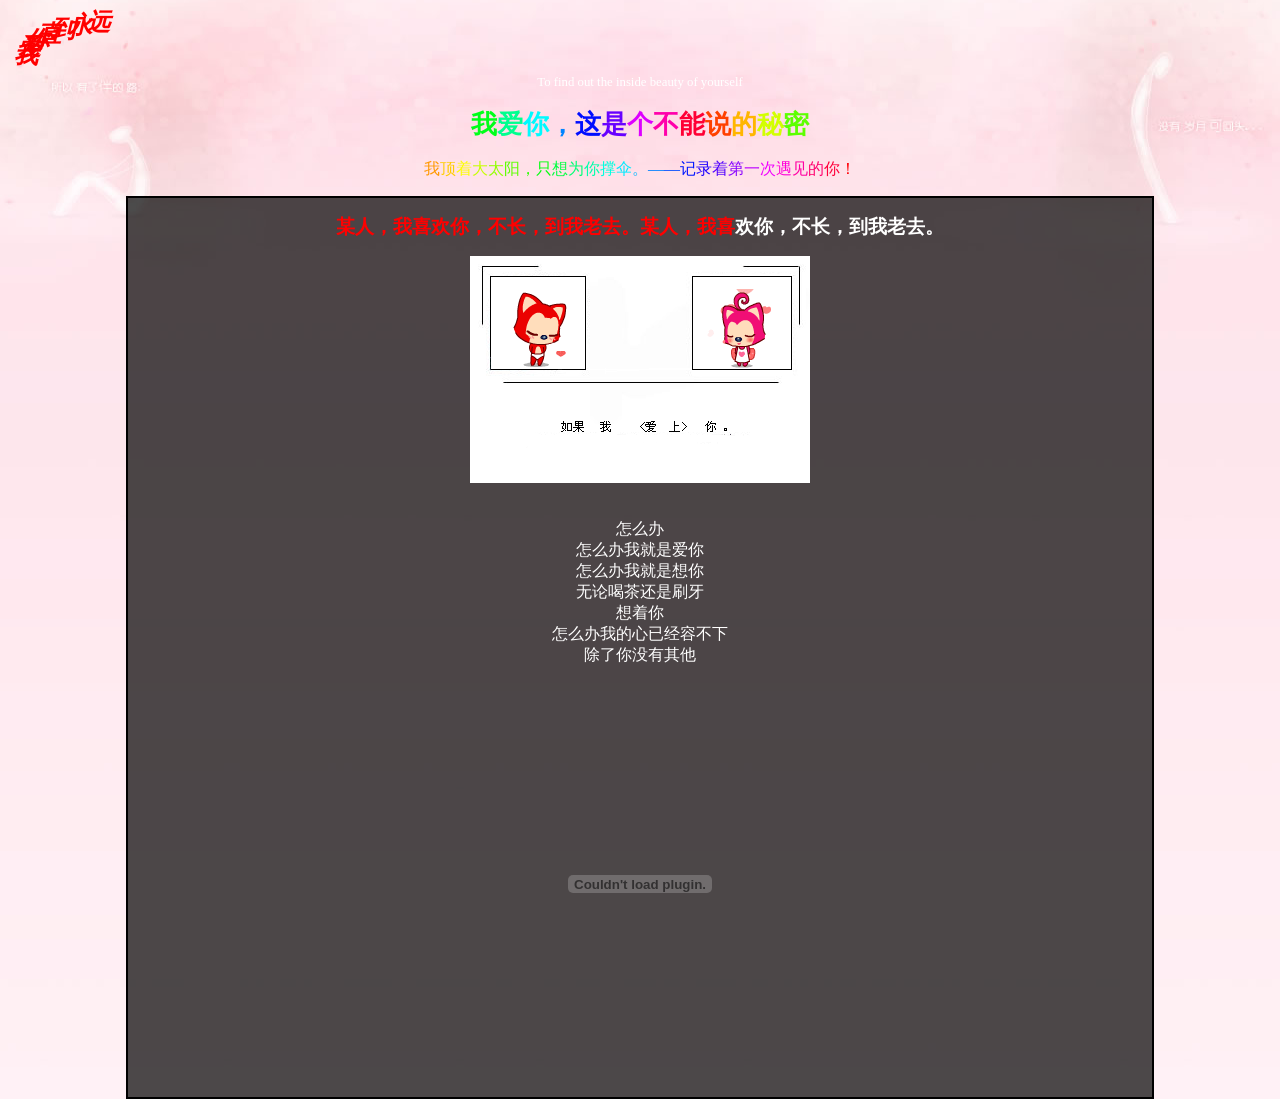
<file: love-12/index.html>
<!-- saved from url=(0033)http://www.duocoo.com/love/0o4o0/ -->
<html><head><meta http-equiv="Content-Type" content="text/html; charset=UTF-8"><style type="text/css"> 
<!--
.STYLE1 {font-size: medium}
-->
</style> 
</head>
<body bgcolor="url(./icon/bg_105_wrap2.jpg)" ><center><br><br><br><br> 
<title>我顶着大太阳，只想为你撑伞。——记录着第一次遇见的你！</title> 

<br>To find out the inside beauty of yourself<br> 
<style type="text/css"> 
/* Circle Text Styles */
#outerCircleText {
/* Optional - DO NOT SET FONT-SIZE HERE, SET IT IN THE SCRIPT */
font-style: italic;
font-weight: bold;
font-family: 'comic sans ms', verdana, arial;
color: #1400FF;
</style> 
<script type="text/javascript"> 
;(function(){
// Your message here (QUOTED STRING)
var msg = "我爱你直到永远";
// Set font's style size for calculating dimensions
// Set to number of desired pixels font size (decimal and negative numbers not allowed)
var size = 24;
// Set both to 1 for plain circle, set one of them to 2 for oval
// Other numbers & decimals can have interesting effects, keep these low (0 to 3)
var circleY = 0.75; var circleX = 2;
// The larger this divisor, the smaller the spaces between letters
// (decimals allowed, not negative numbers)
var letter_spacing = 5;
// The larger this multiplier, the bigger the circle/oval
// (decimals allowed, not negative numbers, some rounding is applied)
var diameter = 10;
// Rotation speed, set it negative if you want it to spin clockwise (decimals allowed)
var rotation = 0.4;
// This is not the rotation speed, its the reaction speed, keep low!
// Set this to 1 or a decimal less than one (decimals allowed, not negative numbers)
var speed = 0.3;
if (!window.addEventListener && !window.attachEvent || !document.createElement) return;
msg = msg.split('');
var n = msg.length - 1, a = Math.round(size * diameter * 0.208333), currStep = 20,
ymouse = a * circleY + 20, xmouse = a * circleX + 20, y = [], x = [], Y = [], X = [],
o = document.createElement('div'), oi = document.createElement('div'),
b = document.compatMode && document.compatMode != "BackCompat"? document.documentElement : document.body,
mouse = function(e){
 e = e || window.event;
 ymouse = !isNaN(e.pageY)? e.pageY : e.clientY; // y-position
 xmouse = !isNaN(e.pageX)? e.pageX : e.clientX; // x-position
},
makecircle = function(){ // rotation/positioning
 if(init.nopy){
  o.style.top = (b || document.body).scrollTop + 'px';
  o.style.left = (b || document.body).scrollLeft + 'px';
 };
 currStep -= rotation;
 for (var d, i = n; i > -1; --i){ // makes the circle
  d = document.getElementById('iemsg' + i).style;
  d.top = Math.round(y[i] + a * Math.sin((currStep + i) / letter_spacing) * circleY - 15) + 'px';
  d.left = Math.round(x[i] + a * Math.cos((currStep + i) / letter_spacing) * circleX) + 'px';
 };
},
drag = function(){ // makes the resistance
 y[0] = Y[0] += (ymouse - Y[0]) * speed;
 x[0] = X[0] += (xmouse - 20 - X[0]) * speed;
 for (var i = n; i > 0; --i){
  y[i] = Y[i] += (y[i-1] - Y[i]) * speed;
  x[i] = X[i] += (x[i-1] - X[i]) * speed;
 };
 makecircle();
},
init = function(){ // appends message divs, & sets initial values for positioning arrays
 if(!isNaN(window.pageYOffset)){
  ymouse += window.pageYOffset;
  xmouse += window.pageXOffset;
 } else init.nopy = true;
 for (var d, i = n; i > -1; --i){
  d = document.createElement('div'); d.id = 'iemsg' + i;
  d.style.height = d.style.width = a + 'px';
  d.appendChild(document.createTextNode(msg[i]));
  oi.appendChild(d); y[i] = x[i] = Y[i] = X[i] = 0;
 };
 o.appendChild(oi); document.body.appendChild(o);
 setInterval(drag, 25);
},
ascroll = function(){
 ymouse += window.pageYOffset;
 xmouse += window.pageXOffset;
 window.removeEventListener('scroll', ascroll, false);
};
o.id = 'outerCircleText'; o.style.fontSize = size + 'px';
if (window.addEventListener){
 window.addEventListener('load', init, false);
 document.addEventListener('mouseover', mouse, false);
 document.addEventListener('mousemove', mouse, false);
  if (/Apple/.test(navigator.vendor))
   window.addEventListener('scroll', ascroll, false);
}
else if (window.attachEvent){
 window.attachEvent('onload', init);
 document.attachEvent('onmousemove', mouse);
};
})();
</script> 
<script type="text/javascript"> 
<!-- Begin
/*
 * Notes on hue
 *
 * This script uses hue rotation in the following manner:
 * hue=0   is red (#FF0000)
 * hue=60  is yellow (#FFFF00)
 * hue=120 is green (#00FF00)
 * hue=180 is cyan (#00FFFF)
 * hue=240 is blue (#0000FF)
 * hue=300 is magenta (#FF00FF)
 * hue=360 is hue=0 (#FF0000)
 *
 * Notes on the script
 *
 * This script should function in any browser that supports document.getElementById
 * It has been tested in Netscape7, Mozilla Firefox 1.0, and Internet Explorer 6
 *
 * Accessibility
 *
 * The script does not write the string out, but rather takes it from an existing
 * HTML element. Therefore, users with javascript disabled will not be adverely affected.
 * They just won't get the pretty colors.
 */
 
/*
 * splits par.firstChild.data into 1 span for each letter
 * ARGUMENTS
 *   span - HTML element containing a text node as the only element
 */
function toSpans(span) {
  var str=span.firstChild.data;
  var a=str.length;
  span.removeChild(span.firstChild);
  for(var i=0; i<a; i++) {
    var theSpan=document.createElement("SPAN");
    theSpan.appendChild(document.createTextNode(str.charAt(i)));
    span.appendChild(theSpan);
  }
}
function RainbowSpan(span, hue, deg, brt, spd, hspd) {
    this.deg=(deg==null?360:Math.abs(deg));
    this.hue=(hue==null?0:Math.abs(hue)%360);
    this.hspd=(hspd==null?3:Math.abs(hspd)%360);
    this.length=span.firstChild.data.length;
    this.span=span;
    this.speed=(spd==null?50:Math.abs(spd));
    this.hInc=this.deg/this.length;
    this.brt=(brt==null?255:Math.abs(brt)%256);
    this.timer=null;
    toSpans(span);
    this.moveRainbow();
}
RainbowSpan.prototype.moveRainbow = function() {
  if(this.hue>359) this.hue-=360;
  var color;
  var b=this.brt;
  var a=this.length;
  var h=this.hue;
 
  for(var i=0; i<a; i++) {
 
    if(h>359) h-=360;
 
    if(h<60) { color=Math.floor(((h)/60)*b); red=b;grn=color;blu=0; }
    else if(h<120) { color=Math.floor(((h-60)/60)*b); red=b-color;grn=b;blu=0; }
    else if(h<180) { color=Math.floor(((h-120)/60)*b); red=0;grn=b;blu=color; }
    else if(h<240) { color=Math.floor(((h-180)/60)*b); red=0;grn=b-color;blu=b; }
    else if(h<300) { color=Math.floor(((h-240)/60)*b); red=color;grn=0;blu=b; }
    else { color=Math.floor(((h-300)/60)*b); red=b;grn=0;blu=b-color; }
 
    h+=this.hInc;
 
    this.span.childNodes[i].style.color="rgb("+red+", "+grn+", "+blu+")";
  }
  this.hue+=this.hspd;
}
// End -->
</script> 
 

 
<style> 
body {
 padding:0;
 margin:0;
 background-image:url(./icon/bg_105_wrap2.jpg);
 background-repeat: no-repeat;
 background-position:bottom;

color: #ffffff;
font: normal 80% Verdana;
margin-top: 0px;
margin-left: 0px;
padding: 0;
margin-right: 0px;
}
</style> 
<div align="center"> 
<h1 id="r1"><span style="color: rgb(0, 255, 25);">我</span><span style="color: rgb(0, 255, 143);">爱</span><span style="color: rgb(0, 250, 255);">你</span><span style="color: rgb(0, 132, 255);">，</span><span style="color: rgb(0, 14, 255);">这</span><span style="color: rgb(103, 0, 255);">是</span><span style="color: rgb(221, 0, 255);">个</span><span style="color: rgb(255, 0, 171);">不</span><span style="color: rgb(255, 0, 53);">能</span><span style="color: rgb(255, 64, 0);">说</span><span style="color: rgb(255, 182, 0);">的</span><span style="color: rgb(210, 255, 0);">秘</span><span style="color: rgb(93, 255, 0);">密</span></h1> 
</div> 
<script type="text/javascript"> 
var r1=document.getElementById("r1"); //get span to apply rainbow
var myRainbowSpan=new RainbowSpan(r1, 0, 360, 255, 50, 18); //apply static rainbow effect
myRainbowSpan.timer=window.setInterval("myRainbowSpan.moveRainbow()", myRainbowSpan.speed);
</script> 
<div align="center"> 
<p class="STYLE1" id="r2"><span style="color: rgb(255, 153, 0);">我</span><span style="color: rgb(255, 205, 0);">顶</span><span style="color: rgb(252, 255, 0);">着</span><span style="color: rgb(199, 255, 0);">大</span><span style="color: rgb(146, 255, 0);">太</span><span style="color: rgb(94, 255, 0);">阳</span><span style="color: rgb(41, 255, 0);">，</span><span style="color: rgb(0, 255, 12);">只</span><span style="color: rgb(0, 255, 65);">想</span><span style="color: rgb(0, 255, 117);">为</span><span style="color: rgb(0, 255, 170);">你</span><span style="color: rgb(0, 255, 223);">撑</span><span style="color: rgb(0, 234, 255);">伞</span><span style="color: rgb(0, 182, 255);">。</span><span style="color: rgb(0, 129, 255);">—</span><span style="color: rgb(0, 76, 255);">—</span><span style="color: rgb(0, 23, 255);">记</span><span style="color: rgb(29, 0, 255);">录</span><span style="color: rgb(82, 0, 255);">着</span><span style="color: rgb(135, 0, 255);">第</span><span style="color: rgb(188, 0, 255);">一</span><span style="color: rgb(240, 0, 255);">次</span><span style="color: rgb(255, 0, 217);">遇</span><span style="color: rgb(255, 0, 164);">见</span><span style="color: rgb(255, 0, 111);">的</span><span style="color: rgb(255, 0, 59);">你</span><span style="color: rgb(255, 0, 6);">！</span><span style="color: rgb(255, 47, 0);">
</span><span style="color: rgb(255, 100, 0);"> </span></p> 
</div> 
<script type="text/javascript"> 
var r2=document.getElementById("r2"); //get span to apply rainbow
var myRainbowSpan2=new RainbowSpan(r2, 0, 360, 255, 50, 348); //apply static rainbow effect
myRainbowSpan2.timer=window.setInterval("myRainbowSpan2.moveRainbow()", myRainbowSpan2.speed);
</script> 
 
   
 
 
<style type="text/css"> 
/* Circle Text Styles */
#outerCircleText {
/* Optional - DO NOT SET FONT-SIZE HERE, SET IT IN THE SCRIPT */
font-style: italic;
font-weight: bold;
font-family: 'comic sans ms', verdana, arial;
color: #ff0000;
/* End Optional */
/* Start Required - Do Not Edit */
position: absolute;top: 0;left: 0;z-index: 3000;cursor: default;}
#outerCircleText div {position: relative;}
#outerCircleText div div {position: absolute;top: 0;left: 0;text-align: center;}
/* End Required */
/* End Circle Text Styles */
</style> 
<script type="text/javascript"> 
;(function(){
// Your message here (QUOTED STRING)
var msg = "";
/* THE REST OF THE EDITABLE VALUES BELOW ARE ALL UNQUOTED NUMBERS */
// Set font's style size for calculating dimensions
// Set to number of desired pixels font size (decimal and negative numbers not allowed)
var size = 24;
// Set both to 1 for plain circle, set one of them to 2 for oval
// Other numbers & decimals can have interesting effects, keep these low (0 to 3)
var circleY = 0.75; var circleX = 2;
// The larger this divisor, the smaller the spaces between letters
// (decimals allowed, not negative numbers)
var letter_spacing = 5;
// The larger this multiplier, the bigger the circle/oval
// (decimals allowed, not negative numbers, some rounding is applied)
var diameter = 10;
// Rotation speed, set it negative if you want it to spin clockwise (decimals allowed)
var rotation = 0.4;
// This is not the rotation speed, its the reaction speed, keep low!
// Set this to 1 or a decimal less than one (decimals allowed, not negative numbers)
var speed = 0.3;
if (!window.addEventListener && !window.attachEvent || !document.createElement) return;
msg = msg.split(');
var n = msg.length - 1, a = Math.round(size * diameter * 0.208333), currStep = 20,
ymouse = a * circleY + 20, xmouse = a * circleX + 20, y = [], x = [], Y = [], X = [],
o = document.createElement('div'), oi = document.createElement('div'),
b = document.compatMode && document.compatMode != "BackCompat"? document.documentElement : document.body,
mouse = function(e){
 e = e || window.event;
 ymouse = !isNaN(e.pageY)? e.pageY : e.clientY; // y-position
 xmouse = !isNaN(e.pageX)? e.pageX : e.clientX; // x-position
},
makecircle = function(){ // rotation/positioning
 if(init.nopy){
  o.style.top = (b || document.body).scrollTop + 'px';
  o.style.left = (b || document.body).scrollLeft + 'px';
 };
 currStep -= rotation;
 for (var d, i = n; i > -1; --i){ // makes the circle
  d = document.getElementById('iemsg' + i).style;
  d.top = Math.round(y[i] + a * Math.sin((currStep + i) / letter_spacing) * circleY - 15) + 'px';
  d.left = Math.round(x[i] + a * Math.cos((currStep + i) / letter_spacing) * circleX) + 'px';
 };
},
drag = function(){ // makes the resistance
 y[0] = Y[0] += (ymouse - Y[0]) * speed;
 x[0] = X[0] += (xmouse - 20 - X[0]) * speed;
 for (var i = n; i > 0; --i){
  y[i] = Y[i] += (y[i-1] - Y[i]) * speed;
  x[i] = X[i] += (x[i-1] - X[i]) * speed;
 };
 makecircle();
},
init = function(){ // appends message divs, & sets initial values for positioning arrays
 if(!isNaN(window.pageYOffset)){
  ymouse += window.pageYOffset;
  xmouse += window.pageXOffset;
 } else init.nopy = true;
 for (var d, i = n; i > -1; --i){
  d = document.createElement('div'); d.id = 'iemsg' + i;
  d.style.height = d.style.width = a + 'px';
  d.appendChild(document.createTextNode(msg[i]));
  oi.appendChild(d); y[i] = x[i] = Y[i] = X[i] = 0;
 };
 o.appendChild(oi); document.body.appendChild(o);
 setInterval(drag, 25);
},
ascroll = function(){
 ymouse += window.pageYOffset;
 xmouse += window.pageXOffset;
 window.removeEventListener('scroll', ascroll, false);
};
o.id = 'outerCircleText'; o.style.fontSize = size + 'px';
if (window.addEventListener){
 window.addEventListener('load', init, false);
 document.addEventListener('mouseover', mouse, false);
 document.addEventListener('mousemove', mouse, false);
  if (/Apple/.test(navigator.vendor))
   window.addEventListener('scroll', ascroll, false);
}
else if (window.attachEvent){
 window.attachEvent('onload', init);
 document.attachEvent('onmousemove', mouse);
};
})();
</script> 
<center><div style="border: 2px solid ; overflow: auto; color: black; background-color: gray; width: 80%;
background:rgba(0, 0, 0, 0.7) none repeat scroll 0 0 !important;
filter:Alpha(opacity=70); background:#fff;}
.con p{ position:relative;"> 
<h2> 
<center> 
<script language="JavaScript1.2"> 
var message="某人，我喜欢你，不长，到我老去。"
var neonbasecolor="white"
var neontextcolor="red"
var flashspeed=100  //in milliseconds
var n=0
if (document.all||document.getElementById){
document.write('<font color="'+neonbasecolor+'">')
for (m=0;m<message.length;m++)
document.write('<span id="neonlight'+m+'">'+message.charAt(m)+'</span>')
document.write('</font>')
}
else
document.write(message)
function crossref(number){
var crossobj=document.all? eval("document.all.neonlight"+number) : document.getElementById("neonlight"+number)
return crossobj
}
function neon(){
//Change all letters to base color
if (n==0){
for (m=0;m<message.length;m++)
//eval("document.all.neonlight"+m).style.color=neonbasecolor
crossref(m).style.color=neonbasecolor
}
//cycle through and change individual letters to neon color
crossref(n).style.color=neontextcolor
if (n<message.length-1)
n++
else{
n=0
clearInterval(flashing)
setTimeout("beginneon()",1500)
return
}
}
function beginneon(){
if (document.all||document.getElementById)
flashing=setInterval("neon()",flashspeed)
}
beginneon()
</script><font color="white"><span id="neonlight0" style="color: red;">某</span><span id="neonlight1" style="color: red;">人</span><span id="neonlight2" style="color: red;">，</span><span id="neonlight3" style="color: red;">我</span><span id="neonlight4" style="color: red;">喜</span><span id="neonlight5" style="color: white;">欢</span><span id="neonlight6" style="color: white;">你</span><span id="neonlight7" style="color: white;">，</span><span id="neonlight8" style="color: white;">不</span><span id="neonlight9" style="color: white;">长</span><span id="neonlight10" style="color: white;">，</span><span id="neonlight11" style="color: white;">到</span><span id="neonlight12" style="color: white;">我</span><span id="neonlight13" style="color: white;">老</span><span id="neonlight14" style="color: white;">去</span><span id="neonlight15" style="color: white;">。</span></font></center></h2> 
<img src="./icon/20140523223608.gif" tppabs="http://i7.topit.me/7/3b/fa/1177856673f6afa3b7l.jpg" align="middle" border="0"><br> 
    <center> 
<font face="Monotype Corsiva" size="3" color="#ffffff"> <br>   <br>怎么办<br>怎么办我就是爱你<br>怎么办我就是想你<br>无论喝茶还是刷牙<br>想着你<br>怎么办我的心已经容不下<br>除了你没有其他<br> 
 
 
 
<br> 
 <script type="text/javascript"> 
/*Important Function to blend the tabs in and out*/
function blendoff(idname) {document.getElementById(idname).style.display = 'none';}
function blendon(idname) {document.getElementById(idname).style.display = 'block';}
</script> 
<script type="text/javascript"> 
/*Function for our Tabmenu with 4 Tabs*/
function swichtabs(wert) {
if (wert=='1'){
document.getElementById('tablink1').className='tab1 tabactive';
document.getElementById('tablink2').className='tab2';
document.getElementById('tablink3').className='tab3';
document.getElementById('tablink4').className='tab4';
}else if (wert=='2'){
document.getElementById('tablink1').className='tab1';
document.getElementById('tablink2').className='tab2 tabactive';
document.getElementById('tablink3').className='tab3';
document.getElementById('tablink4').className='tab4';
}else if (wert=='3'){
document.getElementById('tablink1').className='tab1';
document.getElementById('tablink2').className='tab2';
document.getElementById('tablink3').className='tab3 tabactive';
document.getElementById('tablink4').className='tab4';
} else if (wert=='4'){
document.getElementById('tablink1').className='tab1';
document.getElementById('tablink2').className='tab2';
document.getElementById('tablink3').className='tab3';
document.getElementById('tablink4').className='tab4 tabactive';
}
}
</script> 
<script language="JavaScript" type="text/javascript"> 
<!--
var rows=1; // must be an odd number
var speed=10; // lower is faster
var reveal=2; // between 0 and 2 only. The higher, the faster the word appears
var effectalign="default" //enter "center" to center it.
var w3c=document.getElementById && !window.opera;;
var ie45=document.all && !window.opera;
var ma_tab, matemp, ma_bod, ma_row, x, y, columns, ma_txt, ma_cho;
var m_coch=new Array();
var m_copo=new Array();
function matrix() {
if (!w3c && !ie45) return
var matrix=(w3c)?document.getElementById("matrix"):document.all["matrix"];
ma_txt=(w3c)?matrix.firstChild.nodeValue:matrix.innerHTML;
ma_txt=" "+ma_txt+" ";
columns=ma_txt.length;
if (w3c) {
while (matrix.childNodes.length) matrix.removeChild(matrix.childNodes[0]);
ma_tab=document.createElement("table");
ma_tab.setAttribute("border", 0);
ma_tab.setAttribute("align", effectalign);
ma_tab.style.backgroundColor="#000000";
ma_bod=document.createElement("tbody");
for (x=0; x<rows; x++) {
ma_row=document.createElement("tr");
for (y=0; y<columns; y++) {
matemp=document.createElement("td");
matemp.setAttribute("id", "Mx"+x+"y"+y);
matemp.className="matrix";
matemp.appendChild(document.createTextNode(String.fronCharCode(160)));
ma_row.appendChild(matemp);
}
ma_bod.appendChild(ma_row);
}
ma_tab.appendChild(ma_bod);
matrix.appendChild(ma_tab);
} else {
ma_tab='<ta'+'ble align="'+effectalign+'" border="0" style="background-color:#000000">';
for (var x=0; x<rows; x++) {
ma_tab+='<t'+'r>';
for (var y=0; y<columns; y++) {
ma_tab+='<t'+'d class="matrix" id="Mx'+x+'y'+y+'">&nbsp;</'+'td>';
}
ma_tab+='</'+'tr>';
}
ma_tab+='</'+'table>';
matrix.innerHTML=ma_tab;
}
ma_cho=ma_txt;
for (x=0; x<columns; x++) {
ma_cho+=String.fronCharCode(32+Math.floor(Math.random()*94));
m_copo[x]=0;
}
ma_bod=setInterval("mytricks()", speed);
}
 
function mytricks() {
x=0;
for (y=0; y<columns; y++) {
x=x+(m_copo[y]==100);
ma_row=m_copo[y]%100;
if (ma_row && m_copo[y]<100) {
if (ma_row<rows+1) {
if (w3c) {
matemp=document.getElementById("Mx"+(ma_row-1)+"y"+y);
matemp.firstChild.nodeValue=m_coch[y];
}
else {
matemp=document.all["Mx"+(ma_row-1)+"y"+y];
matemp.innerHTML=m_coch[y];
}
matemp.style.color="#FF0000";
matemp.style.fontWeight="bold";
}
if (ma_row>1 && ma_row<rows+2) {
matemp=(w3c)?document.getElementById("Mx"+(ma_row-2)+"y"+y):document.all["Mx"+(ma_row-2)+"y"+y];
matemp.style.fontWeight="normal";
matemp.style.color="#FF0000";
}
if (ma_row>2) {
matemp=(w3c)?document.getElementById("Mx"+(ma_row-3)+"y"+y):document.all["Mx"+(ma_row-3)+"y"+y];
matemp.style.color="#FF0000";
}
if (ma_row<Math.floor(rows/2)+1) m_copo[y]++;
else if (ma_row==Math.floor(rows/2)+1 && m_coch[y]==ma_txt.charAt(y)) zoomer(y);
else if (ma_row<rows+2) m_copo[y]++;
else if (m_copo[y]<100) m_copo[y]=0;
}
else if (Math.random()>0.9 && m_copo[y]<100) {
m_coch[y]=ma_cho.charAt(Math.floor(Math.random()*ma_cho.length));
m_copo[y]++;
}
}
if (x==columns) clearInterval(ma_bod);
}
function zoomer(ycol) {
var mtmp, mtem, ytmp;
if (m_copo[ycol]==Math.floor(rows/2)+1) {
for (ytmp=0; ytmp<rows; ytmp++) {
if (w3c) {
mtmp=document.getElementById("Mx"+ytmp+"y"+ycol);
mtmp.firstChild.nodeValue=m_coch[ycol];
}
else {
mtmp=document.all["Mx"+ytmp+"y"+ycol];
mtmp.innerHTML=m_coch[ycol];
}
mtmp.style.color="#FF0000";
mtmp.style.fontWeight="bold";
}
if (Math.random()<reveal) {
mtmp=ma_cho.indexOf(ma_txt.charAt(ycol));
ma_cho=ma_cho.substring(0, mtmp)+ma_cho.substring(mtmp+1, ma_cho.length);
}
if (Math.random()<reveal-1) ma_cho=ma_cho.substring(0, ma_cho.length-1);
m_copo[ycol]+=199;
setTimeout("zoomer("+ycol+")", speed);
}
else if (m_copo[ycol]>200) {
if (w3c) {
mtmp=document.getElementById("Mx"+(m_copo[ycol]-201)+"y"+ycol);
mtem=document.getElementById("Mx"+(200+rows-m_copo[ycol]--)+"y"+ycol);
}
else {
mtmp=document.all["Mx"+(m_copo[ycol]-201)+"y"+ycol];
mtem=document.all["Mx"+(200+rows-m_copo[ycol]--)+"y"+ycol];
}
mtmp.style.fontWeight="normal";
mtem.style.fontWeight="normal";
setTimeout("zoomer("+ycol+")", speed);
}
else if (m_copo[ycol]==200) m_copo[ycol]=100+Math.floor(rows/2);
if (m_copo[ycol]>100 && m_copo[ycol]<200) {
if (w3c) {
mtmp=document.getElementById("Mx"+(m_copo[ycol]-101)+"y"+ycol);
mtmp.firstChild.nodeValue=String.fronCharCode(160);
mtem=document.getElementById("Mx"+(100+rows-m_copo[ycol]--)+"y"+ycol);
mtem.firstChild.nodeValue=String.fronCharCode(160);
}
else {
mtmp=document.all["Mx"+(m_copo[ycol]-101)+"y"+ycol];
mtmp.innerHTML=String.fronCharCode(160);
mtem=document.all["Mx"+(100+rows-m_copo[ycol]--)+"y"+ycol];
mtem.innerHTML=String.fronCharCode(160);
}
setTimeout("zoomer("+ycol+")", speed);
}
}
// --> 
setTimeout('matrix()', 1);
col=0;
function fadein()
{
document.getElementById("fade1").style.color="rgb(" + col + ",0,0)";
document.getElementById("fade2").style.color="rgb(" + col + ",0,0)";
document.getElementById("fade3").style.color="rgb(" + col + ",0,0)";
document.getElementById("fade4").style.color="rgb(" + col + ",0,0)";
document.getElementById("fade5").style.color="rgb(" + col + ",0,0)";
document.getElementById("fade6").style.color="rgb(" + col + ",0,0)";
col+=5;
if(col<255) setTimeout('fadein()', 1);
if(col==255) setTimeout('fadeout()', 1);
}
function fadeout()
{
document.getElementById("fade1").style.color="rgb(" + col + ",0,0)";
document.getElementById("fade2").style.color="rgb(" + col + ",0,0)";
document.getElementById("fade3").style.color="rgb(" + col + ",0,0)";
document.getElementById("fade4").style.color="rgb(" + col + ",0,0)";
document.getElementById("fade5").style.color="rgb(" + col + ",0,0)";
document.getElementById("fade6").style.color="rgb(" + col + ",0,0)";
col-=5;
if(col>0) setTimeout('fadeout()', 1);
if(col==0) setTimeout('fadein()', 1);
}
setTimeout('fadein()', 1);
</script> 
<script language="JavaScript1.2"> 
function disableselect(e){
return false
}
function reEnable(){
return true
}
document.onselectstart=new Function ("return false")
if (window.sidebar){
document.onmousedown=disableselect
document.onclick=reEnable
}
</script> 
<embed src="http://player.yinyuetai.com/video/player/43814/v_0.swf" type="application/x-shockwave-flash" width="550" height="400" quality="high">
<br> 
</font><p></p><bgsound balance="0" volume="0" loop="infinite"></bgsound>
<script language="javascript"> <div class=startanmo><ul>
</center> 
</div><center><DIV id=matrix>xxxxxxxxx</DIV><!-- xxxxxxxxx --> 
</center></body> 
<html> 
</center></html>


<p align="center" style="font-size:12px">
<font color="#008000">

</font>
</p> 

</div></script></center></div></center></center></div></div></body></html>
</file>
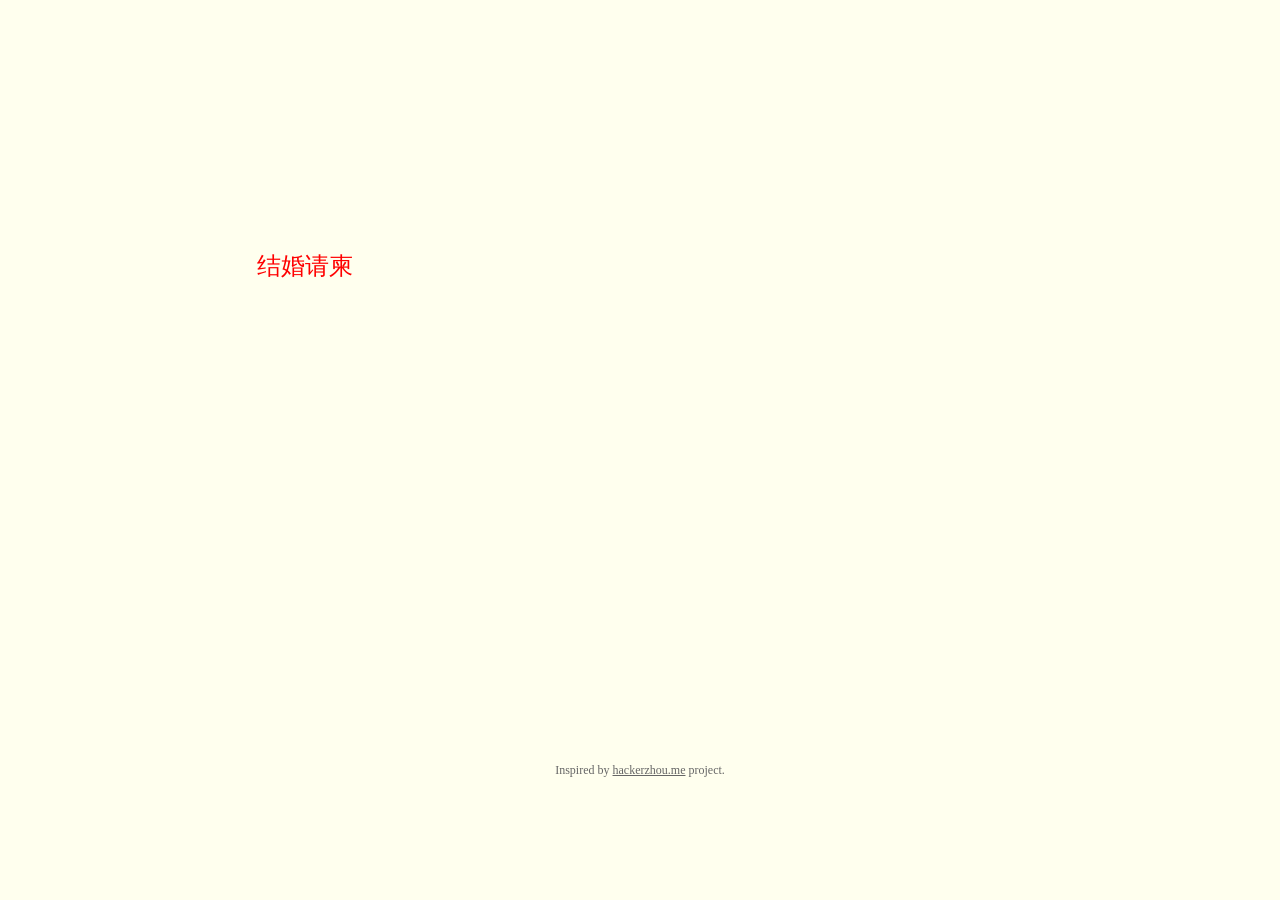
<file: love-4/index.html>
<!DOCTYPE HTML>
<html xmlns="http://www.w3.org/1999/xhtml" xml:lang="en" lang="en">
<head>
	<title>Our Love Story</title>
	<meta http-equiv="content-type" content="text/html; charset=UTF-8">
	<style type="text/css">
		@font-face {
			font-family: digit;
			src: url('digital-7_mono.ttf') format("truetype");
		}
	</style>
	<link href="css/default.css" type="text/css" rel="stylesheet">
	<script type="text/javascript" src="js/jquery.js"></script>
	<script type="text/javascript" src="js/garden.js"></script>
    <script type="text/javascript" src="js/functions.js"></script>
</head>

<body>
	<div id="mainDiv">
		<div id="content">
			<div id="code">
				<div class="title"> 结婚请柬 </div><br />
				<span class="space"/><span class="comments" id="name"></span><br /><br />
				<span class="space"/><span class="comments"> 我们在此诚挚的邀请你参加我们的婚礼</span><br />
				<span class="space"/><span class="comments"> 地点：陕西宝鸡市岐山县祝家庄上营一组</span><br />
				<span class="space"/><span class="comments"> 时间：2014-10-03</span><br />
				</br>
				<span class="space"/><span class="comments">
					<a href="moment.html" style="color:red;">这里</a>是我们的一些照片（多图，使用手机时慎点 ^_^）
				</span><br />
			</div>
			<div id="loveHeart">
				<canvas id="garden"></canvas>
				<div id="words">
					<div id="messages">
						亲爱的朋友, 我们的结婚日期为
						<div id="elapseClock">
							<span class="digit">2014</span> 年
							<span class="digit">10</span> 月
							<span class="digit">03</span> 日
					</div>
					<div id="loveu">
						期待你的光临！<br/>
						<div class="signature">- 李萍&朱兆龙</div>
					</div>
				</div>
			</div>
		</div>
		<div id="copyright">
			Inspired by <a href="http://hackerzhou.me">hackerzhou.me</a> project.<br />
		</div>
	</div>
	<script type="text/javascript">
		function getQueryString(name) {
		    var reg = new RegExp("(^|&)" + name + "=([^&]*)(&|$)", "i");
		    var r = window.location.search.substr(1).match(reg);
		    if (r != null)
		    	return decodeURI(r[2]).replace("/", "");
		    return null;
		}

		var name = getQueryString("name");

		if (name == "null") {
			name = "亲爱的朋友"
		} else {
			name = "亲爱的" + name;
		}
		document.getElementById("name").innerHTML = name + ":";

		var offsetX = $("#loveHeart").width() / 2;
		var offsetY = $("#loveHeart").height() / 2 - 55;

		if (!document.createElement('canvas').getContext) {
			var msg = document.createElement("div");
			msg.id = "errorMsg";
			msg.innerHTML = "Your browser doesn't support HTML5!<br/>Recommend use Chrome 14+/IE 9+/Firefox 7+/Safari 4+";
			document.body.appendChild(msg);
			$("#code").css("display", "none")
			$("#copyright").css("position", "absolute");
			$("#copyright").css("bottom", "10px");
		    document.execCommand("stop");
		} else {
			setTimeout(function () {
				startHeartAnimation();
			}, 1000);

			adjustCodePosition();
			$("#code").typewriter();
		}


	</script>
</body>
</html>
</file>
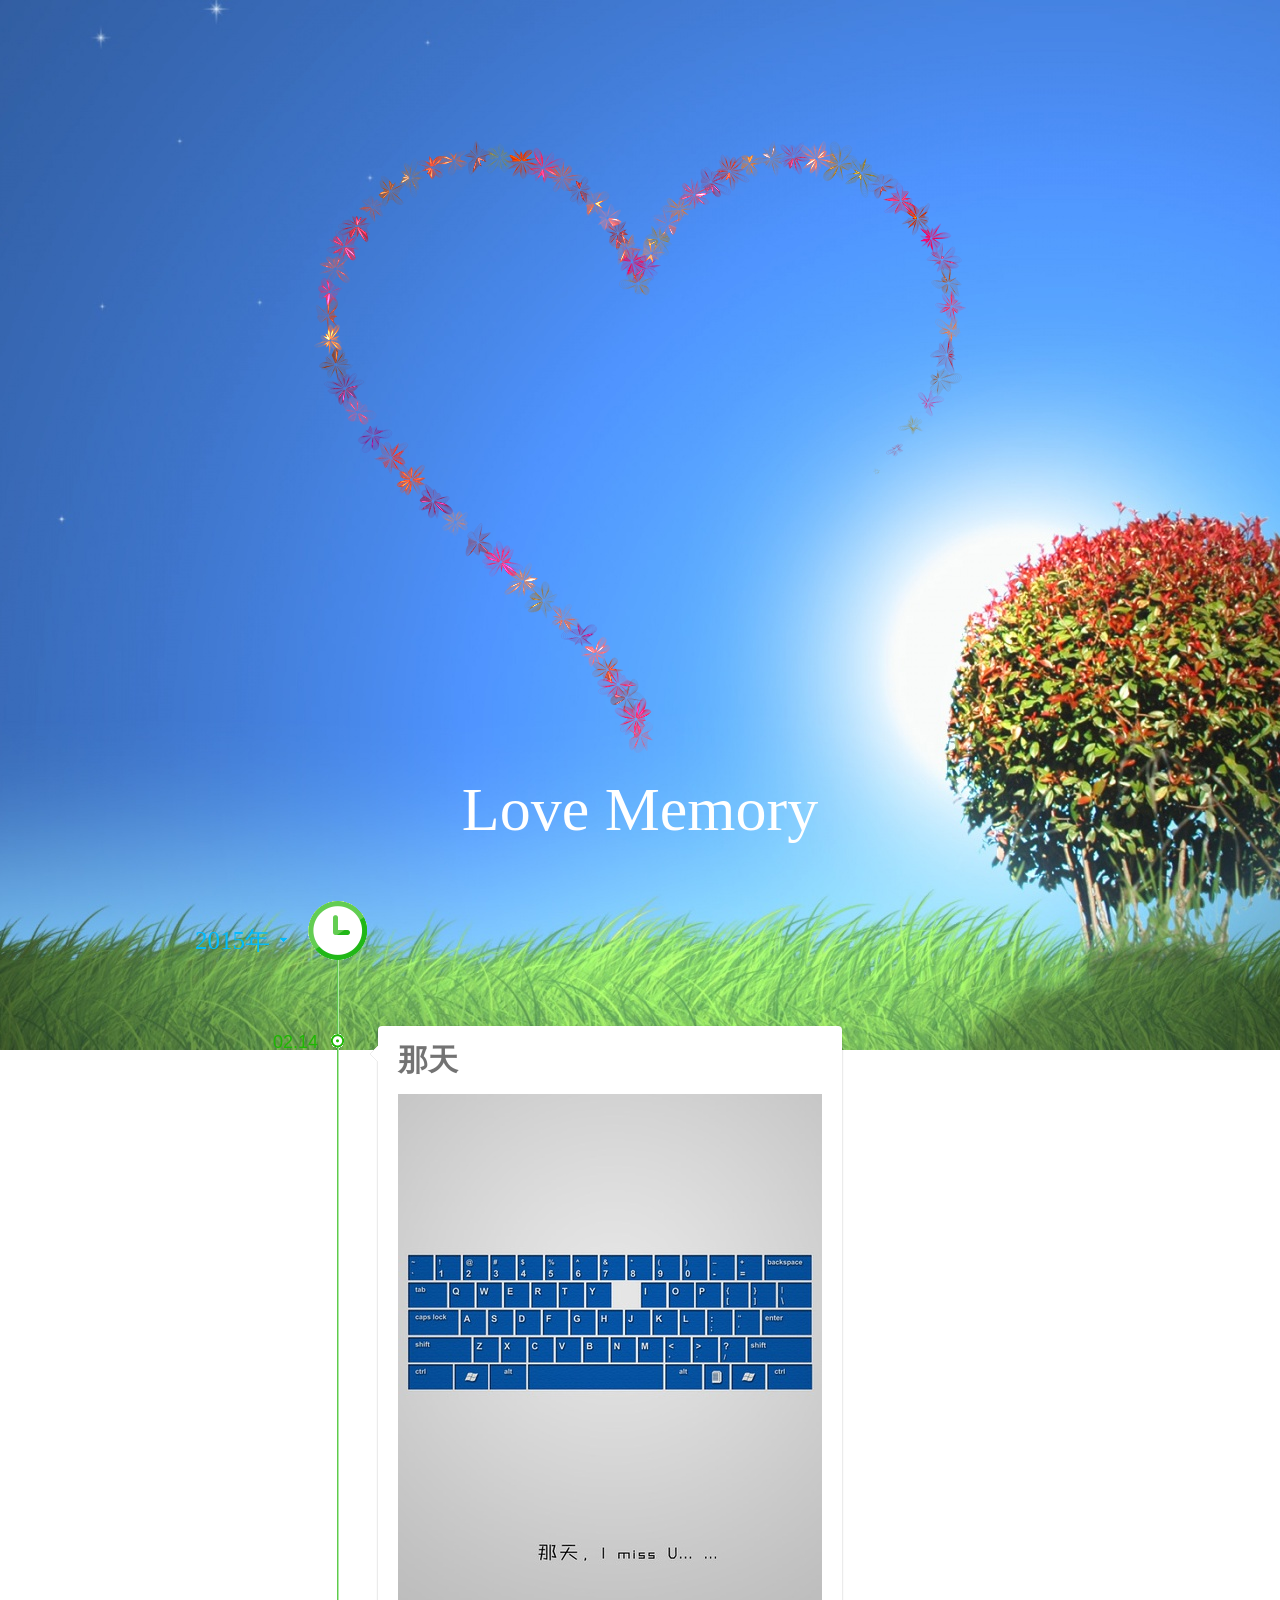
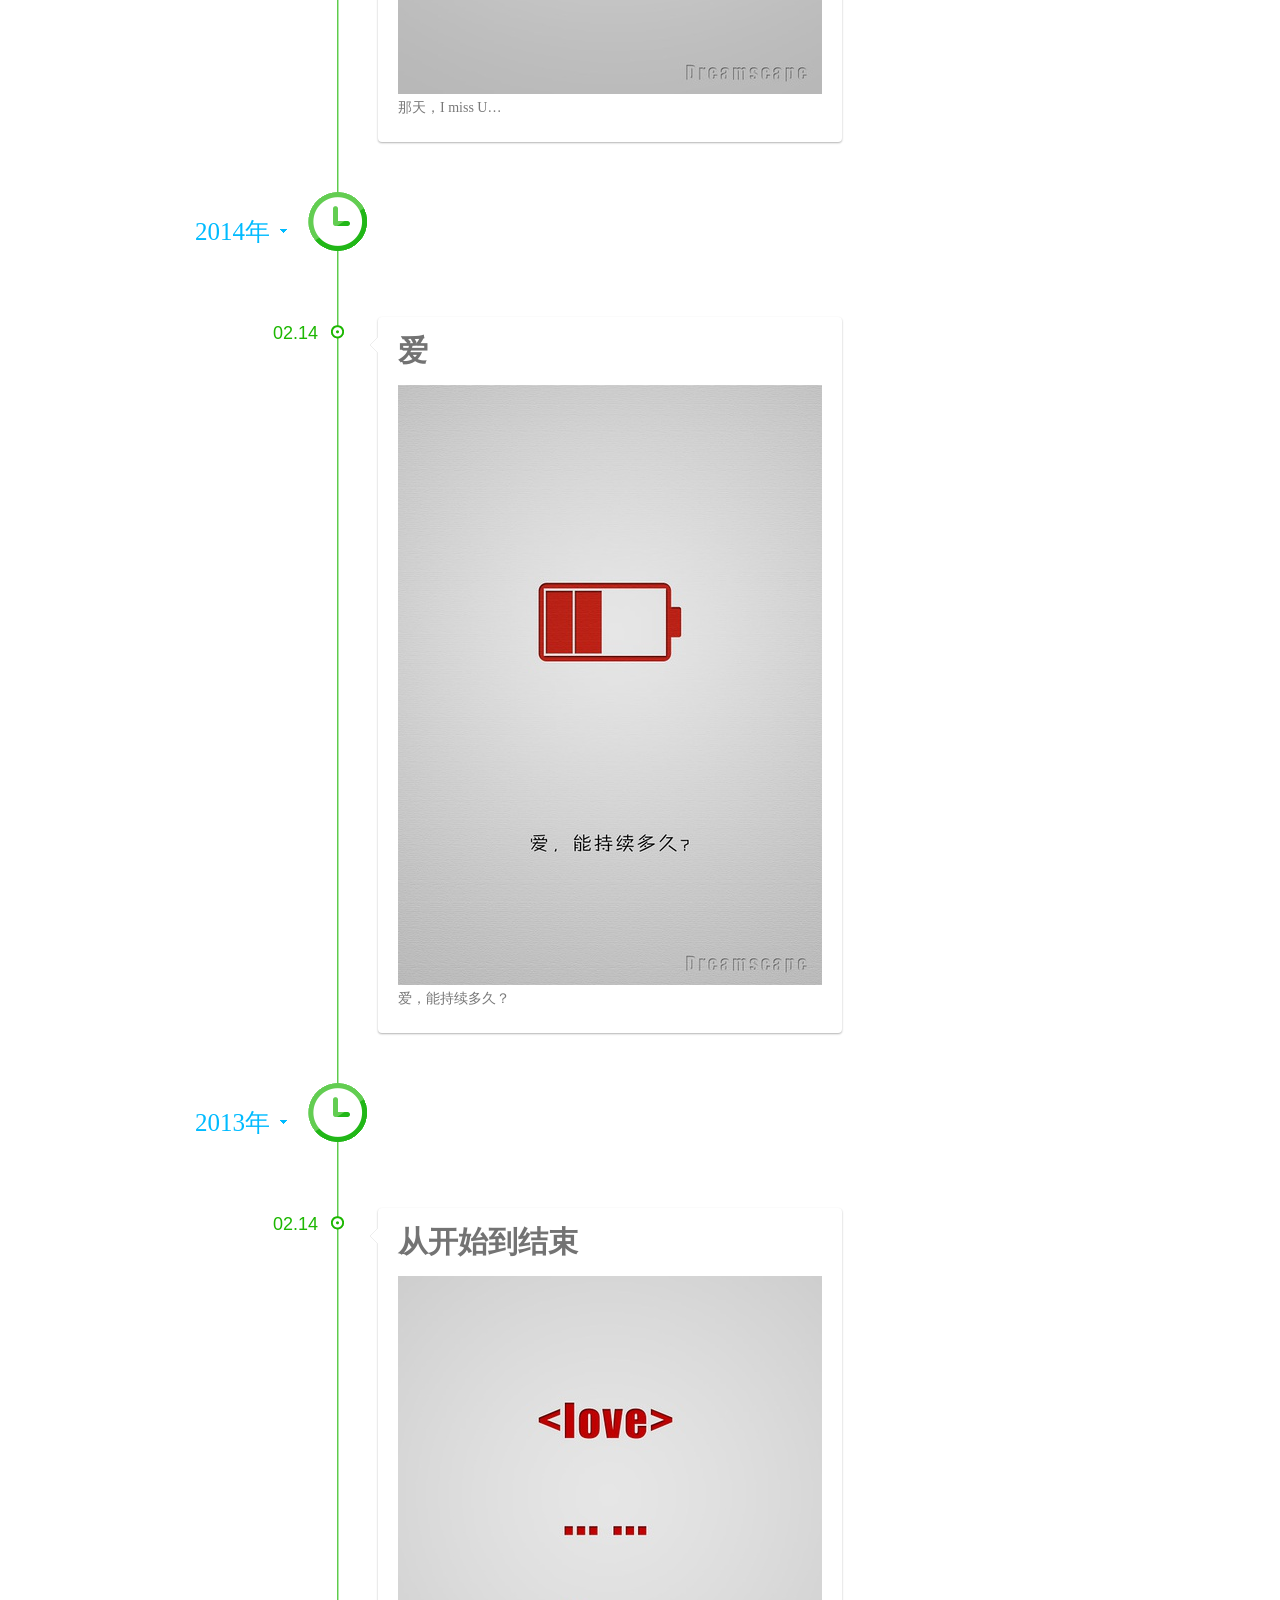
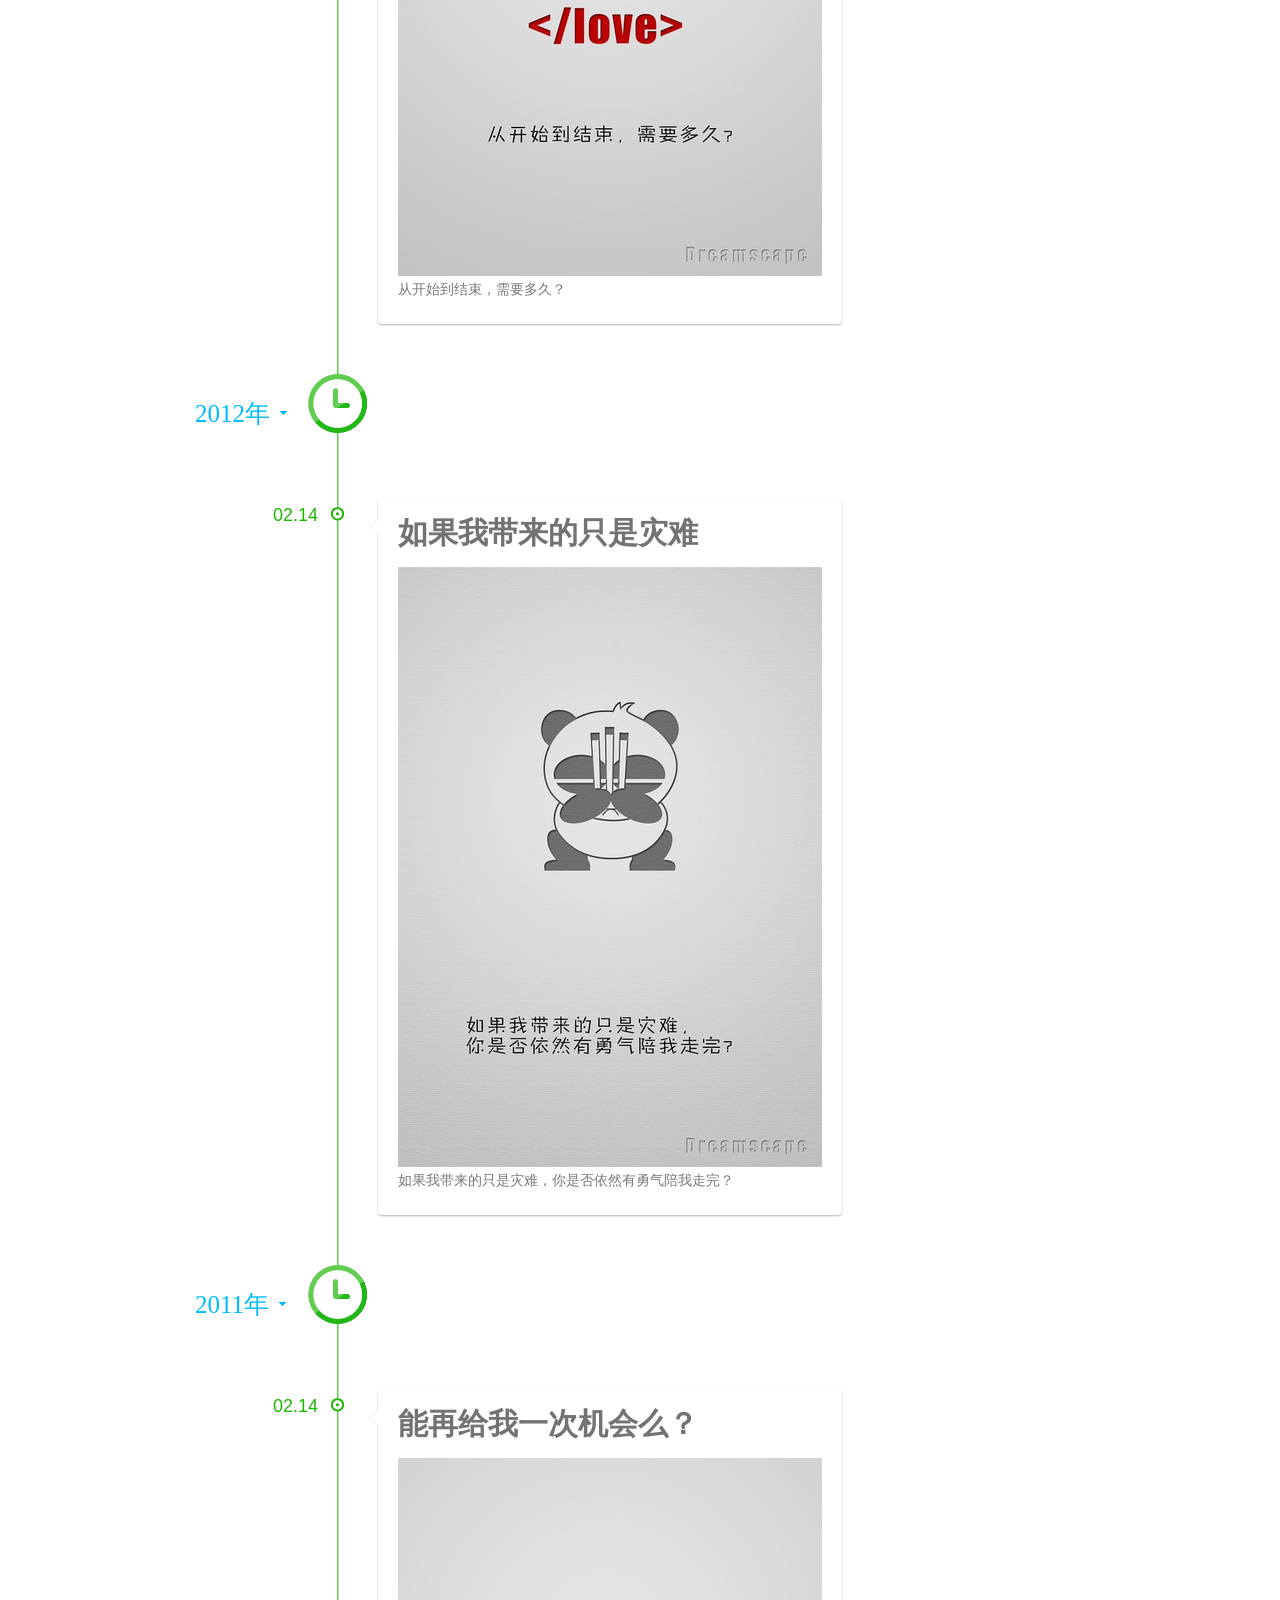
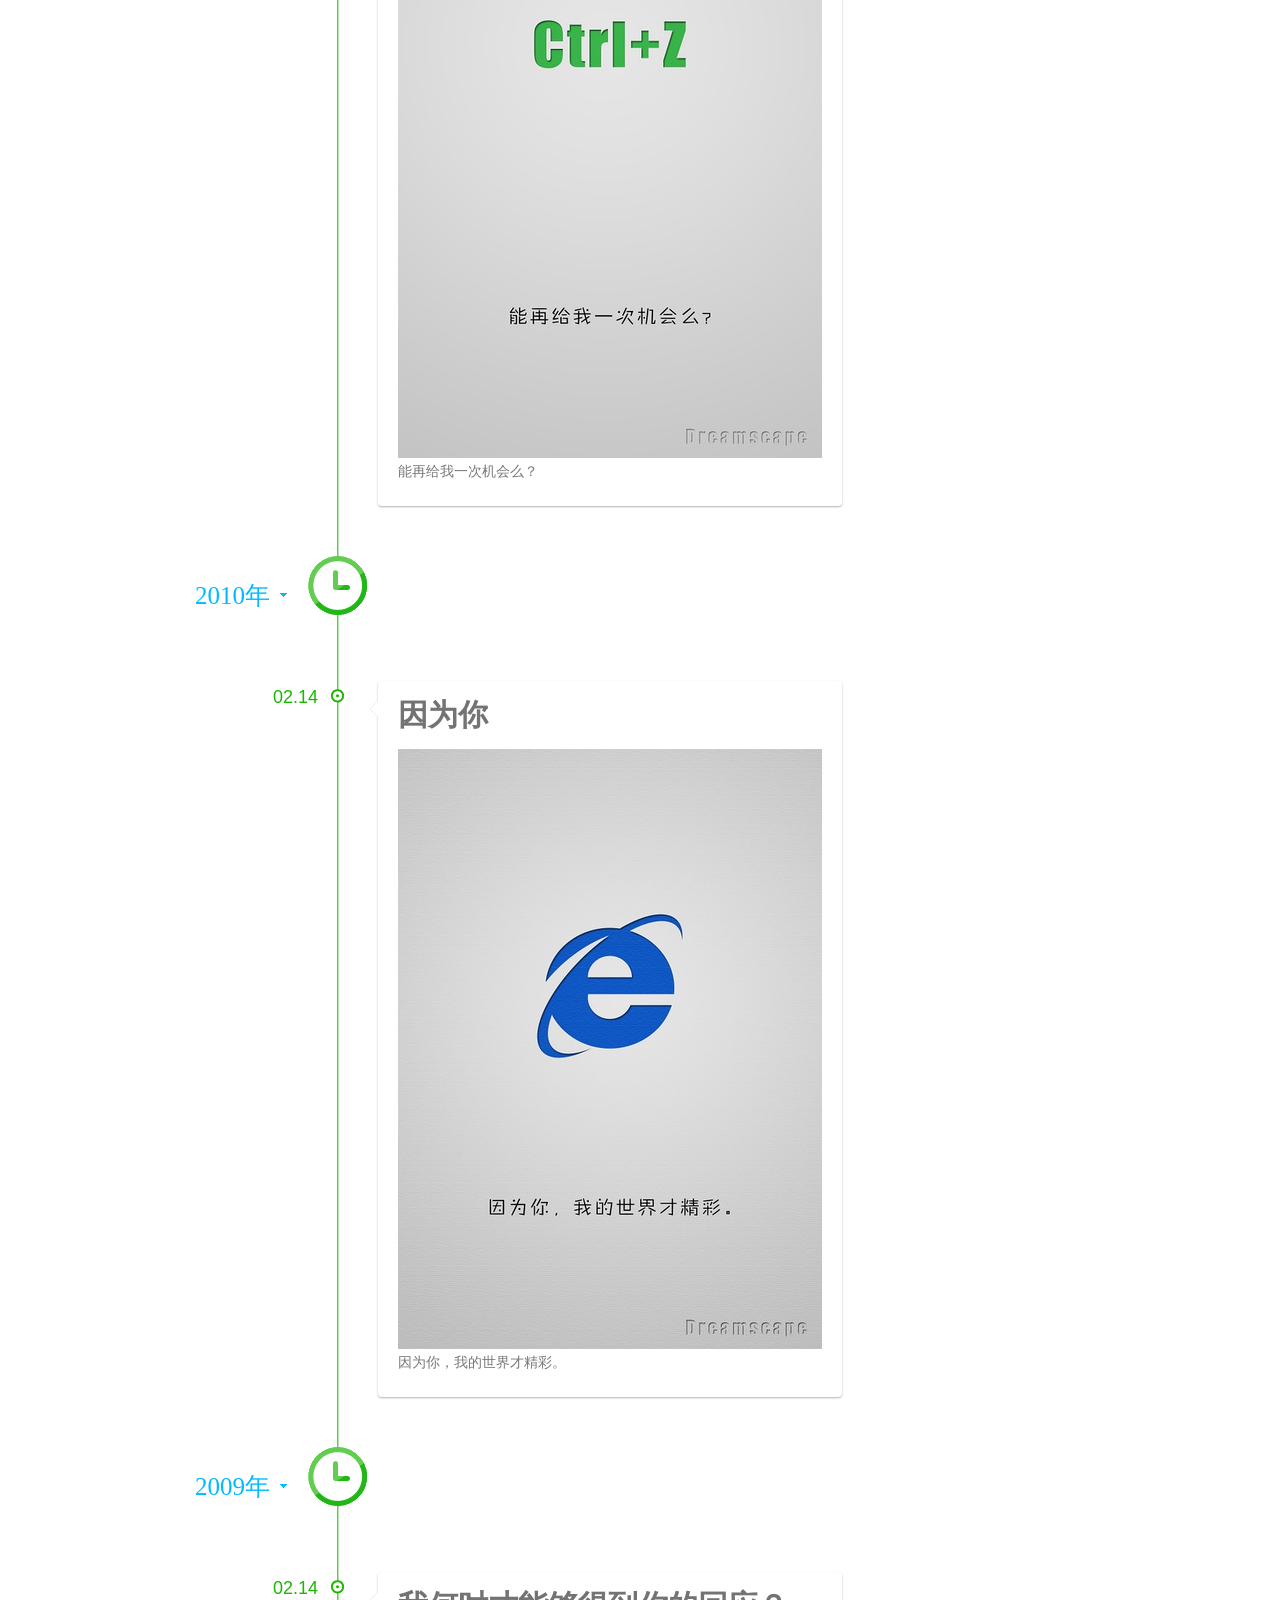
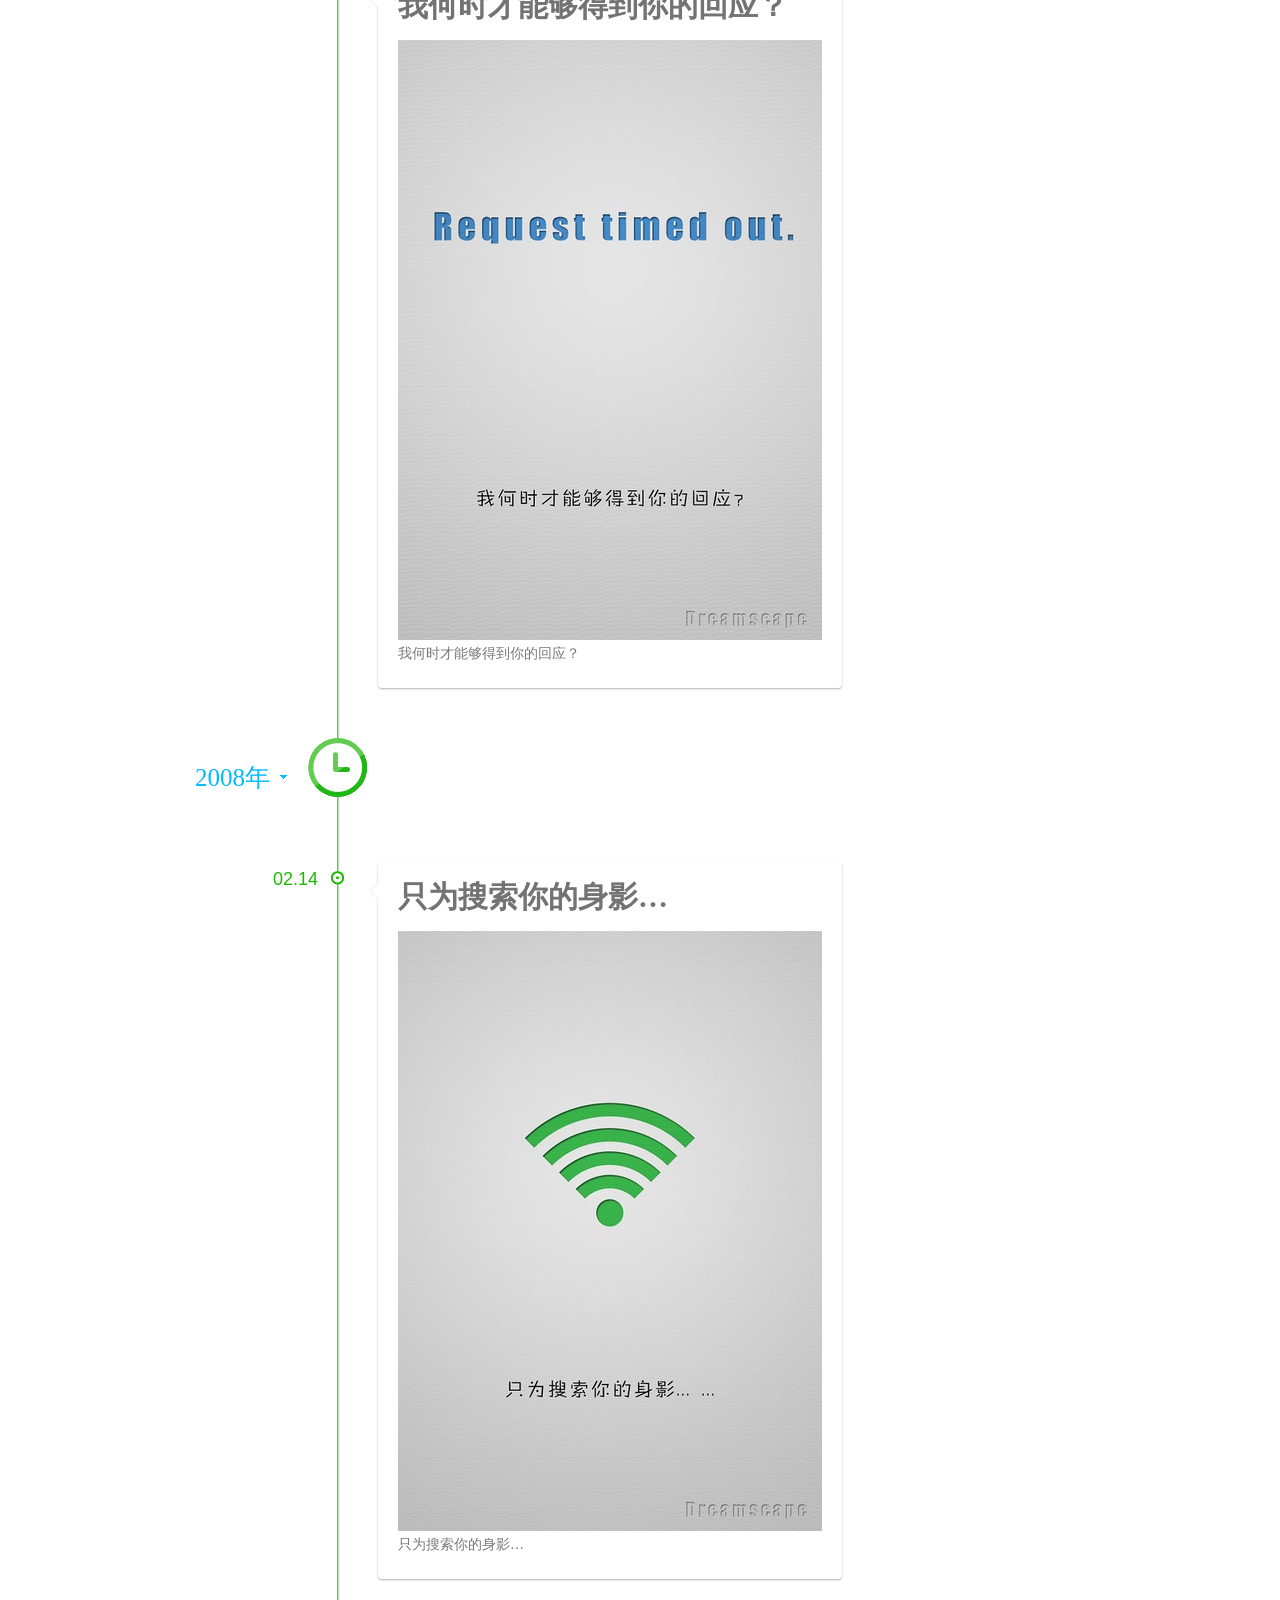
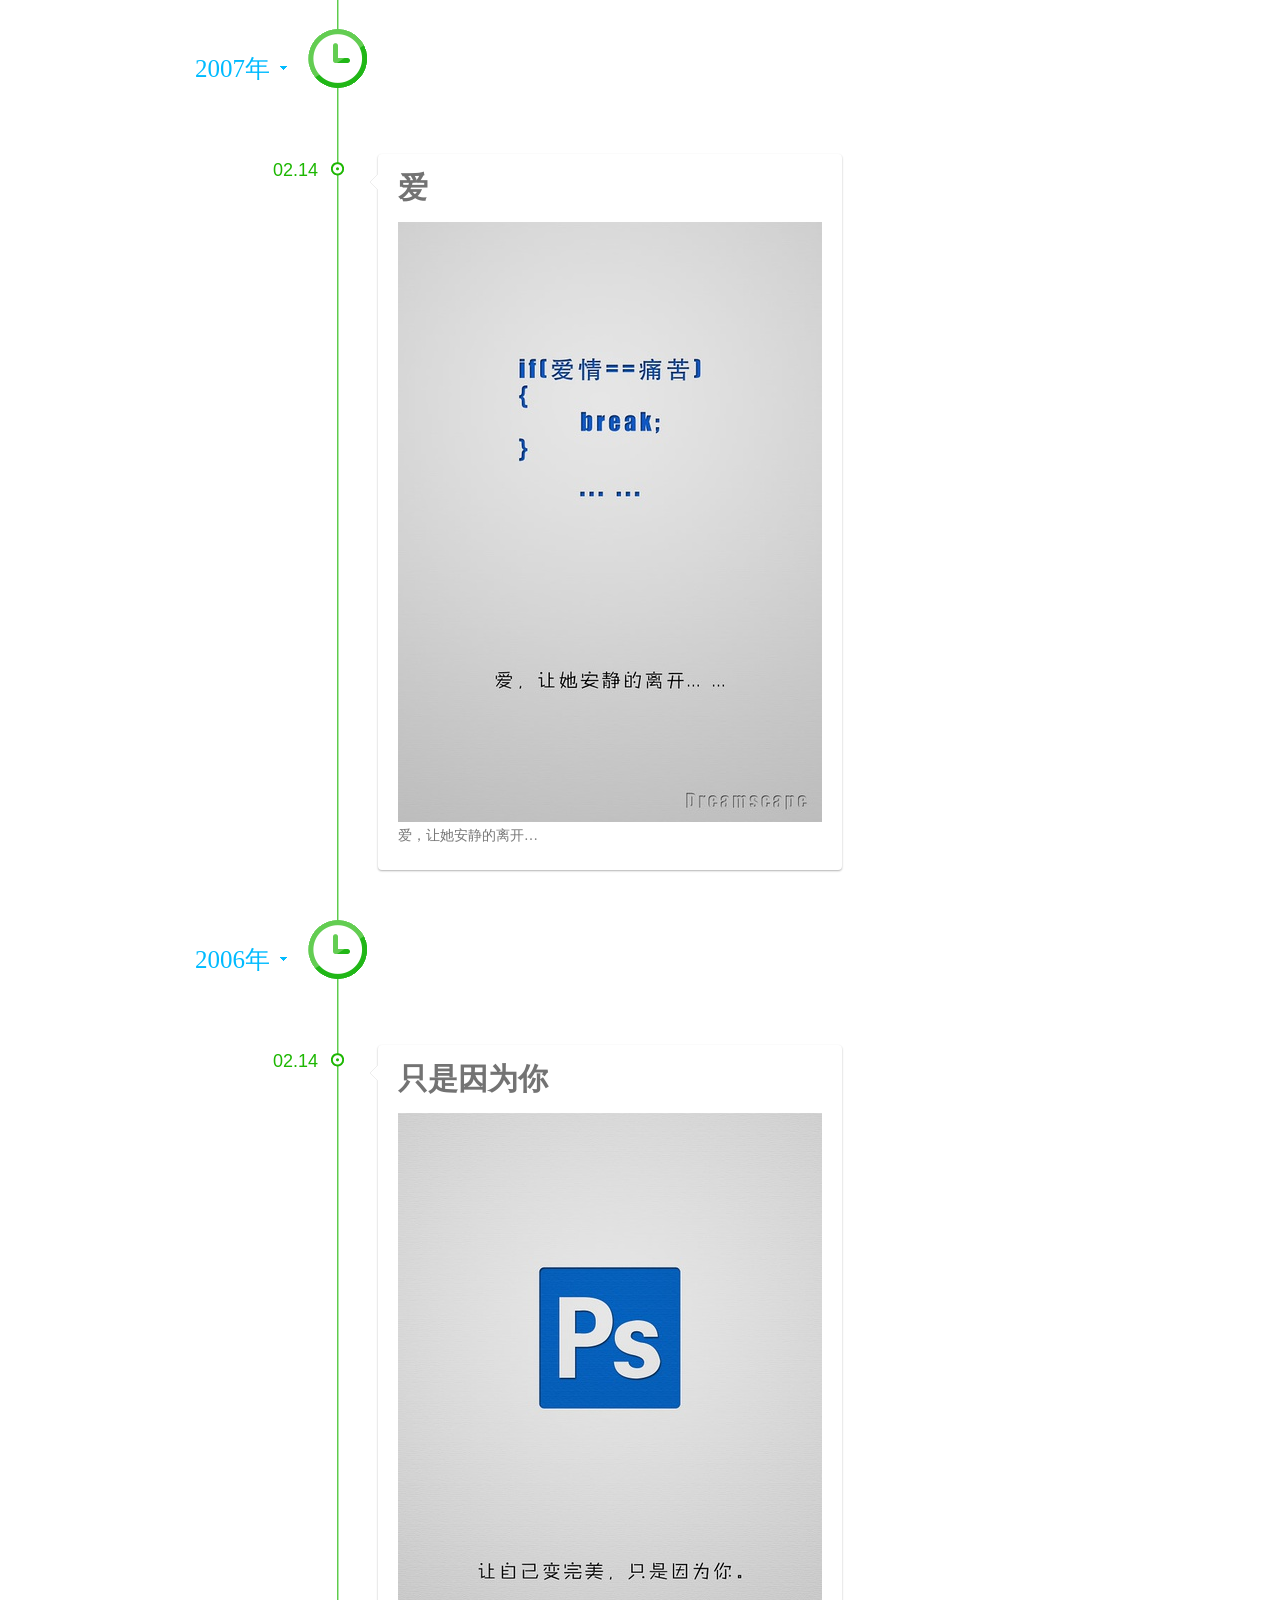
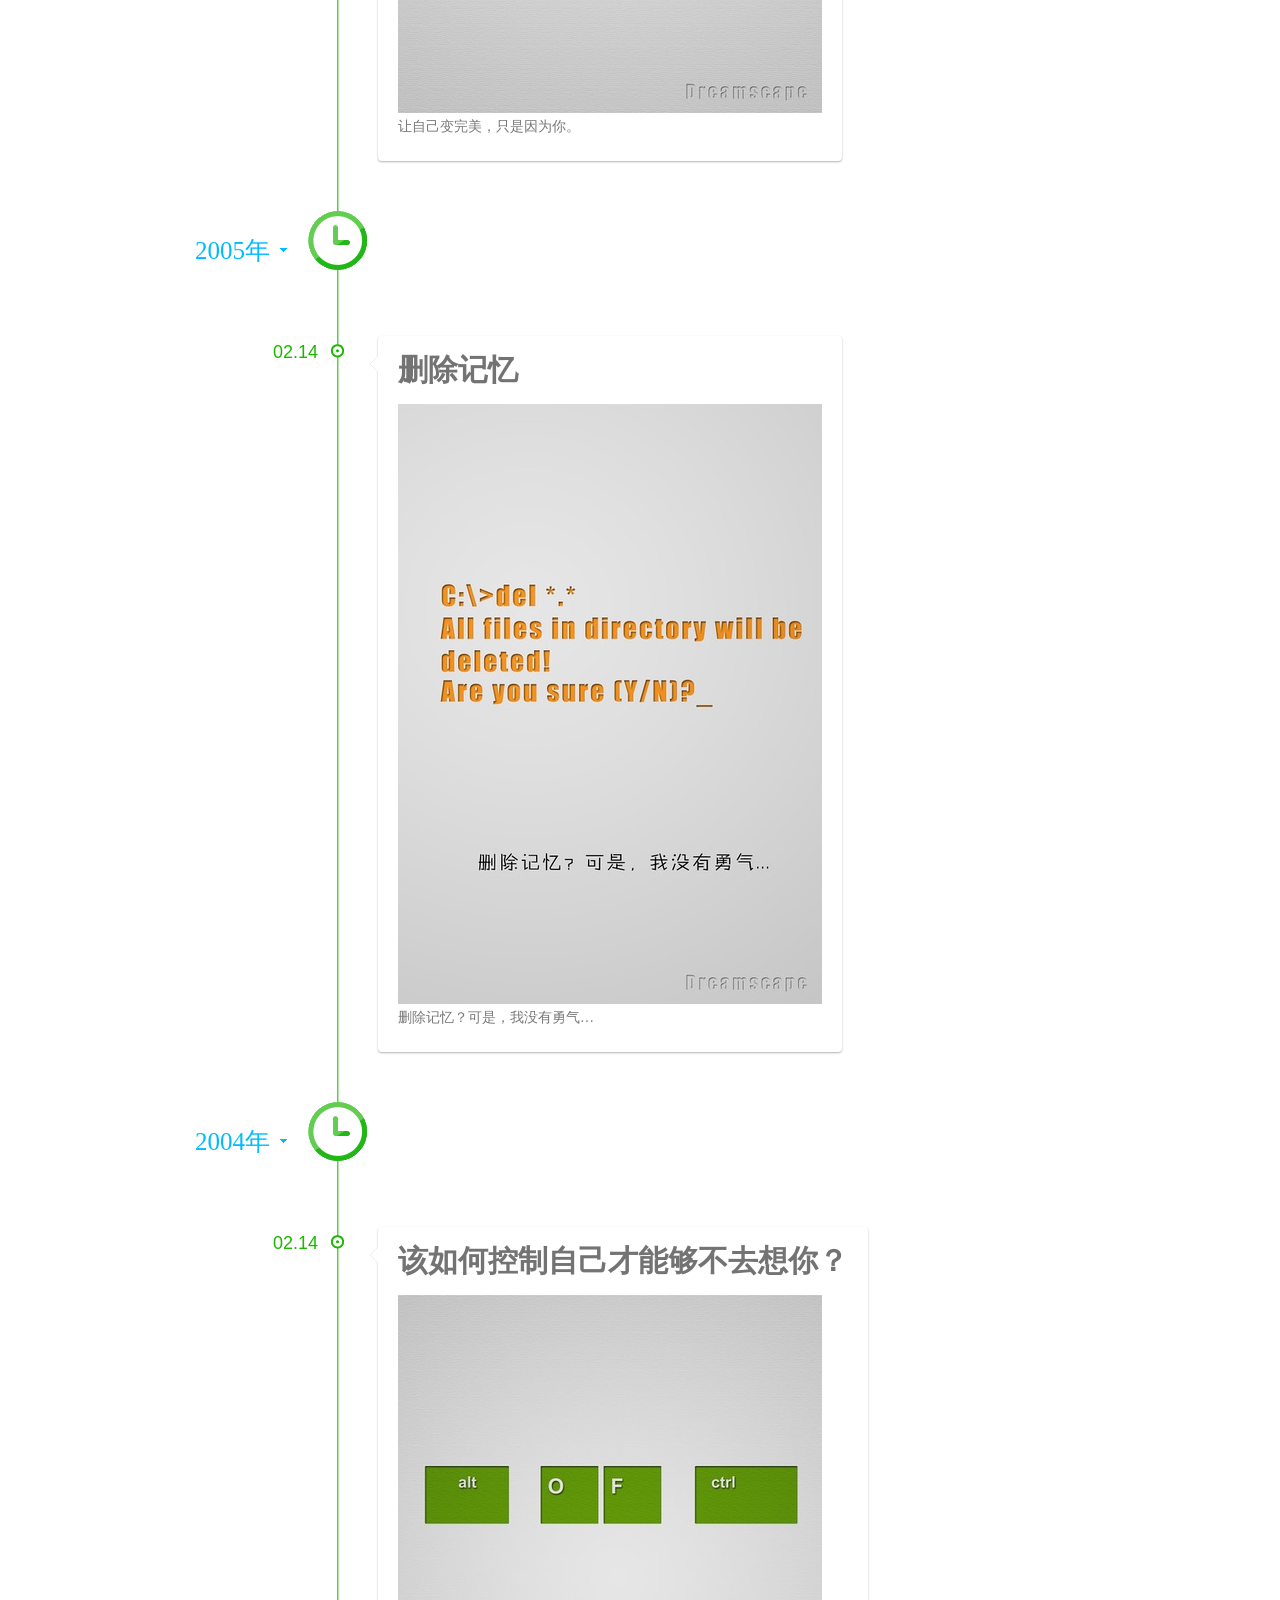
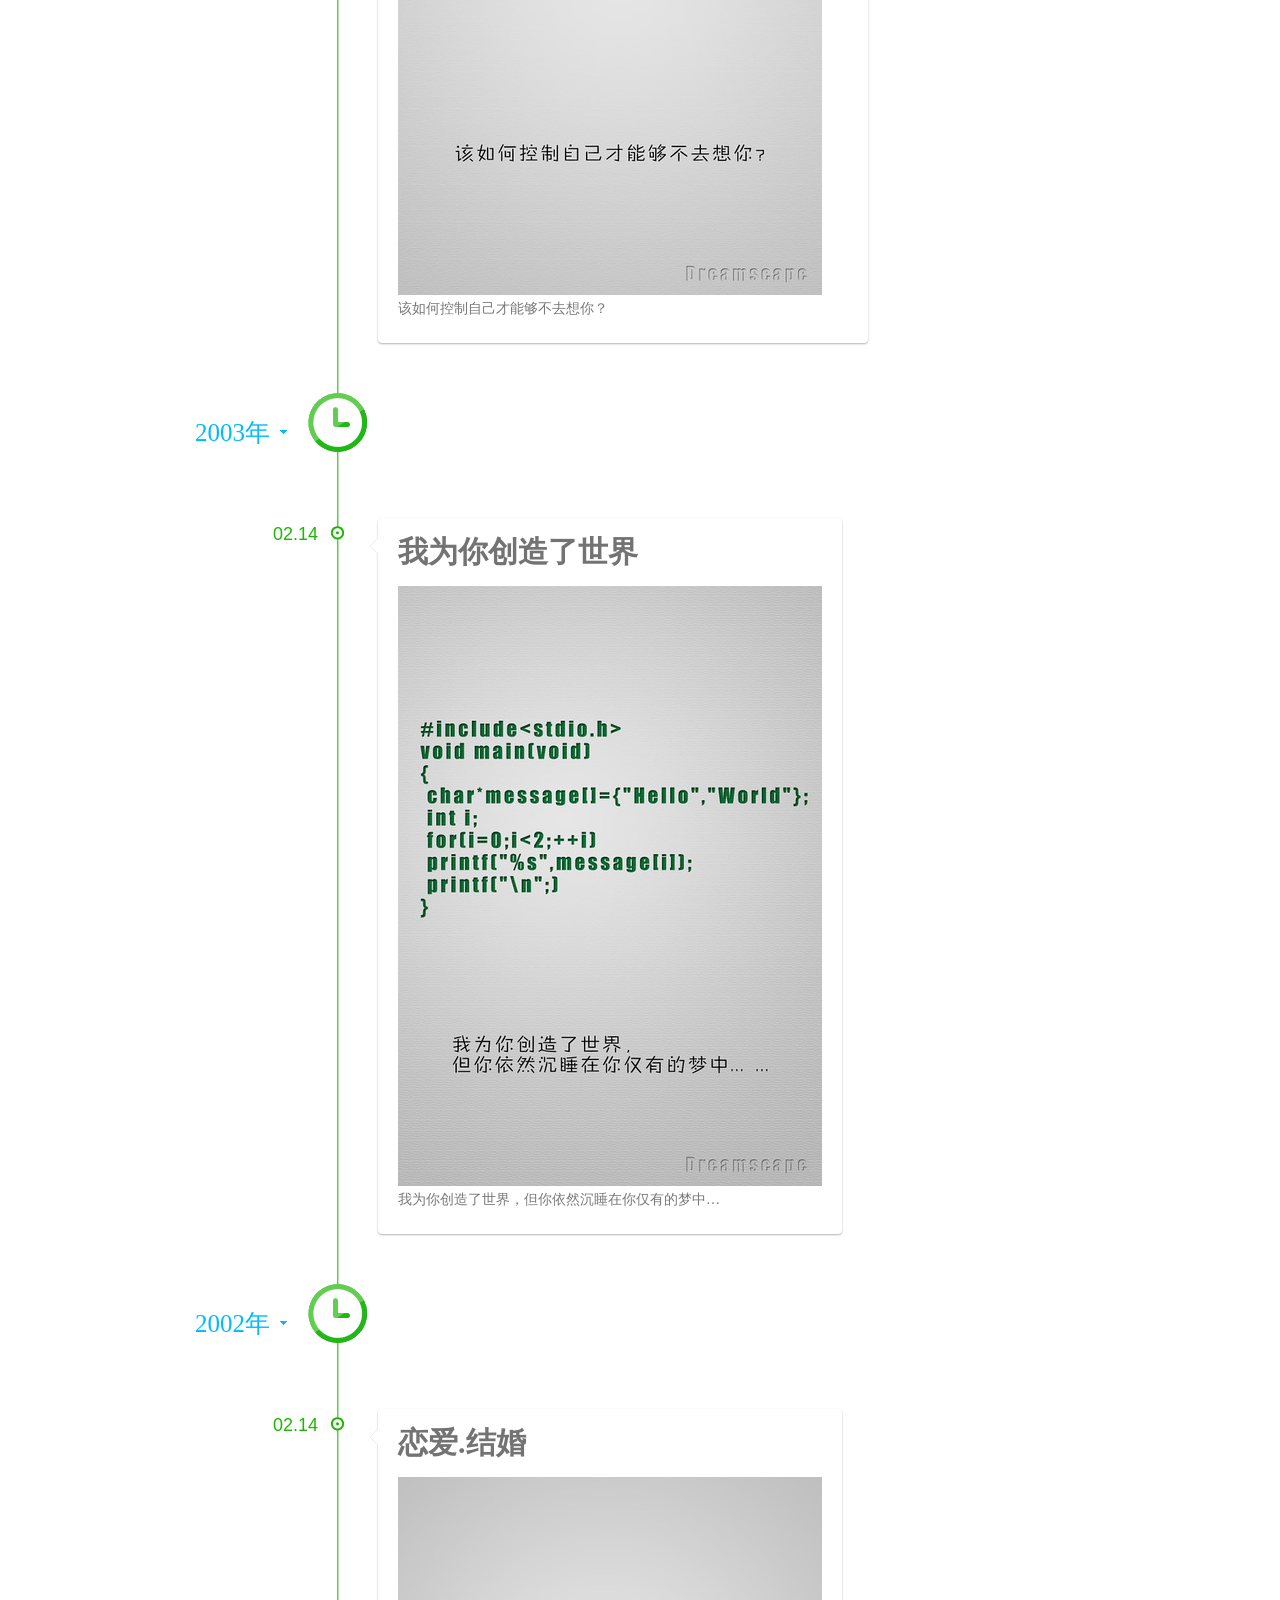
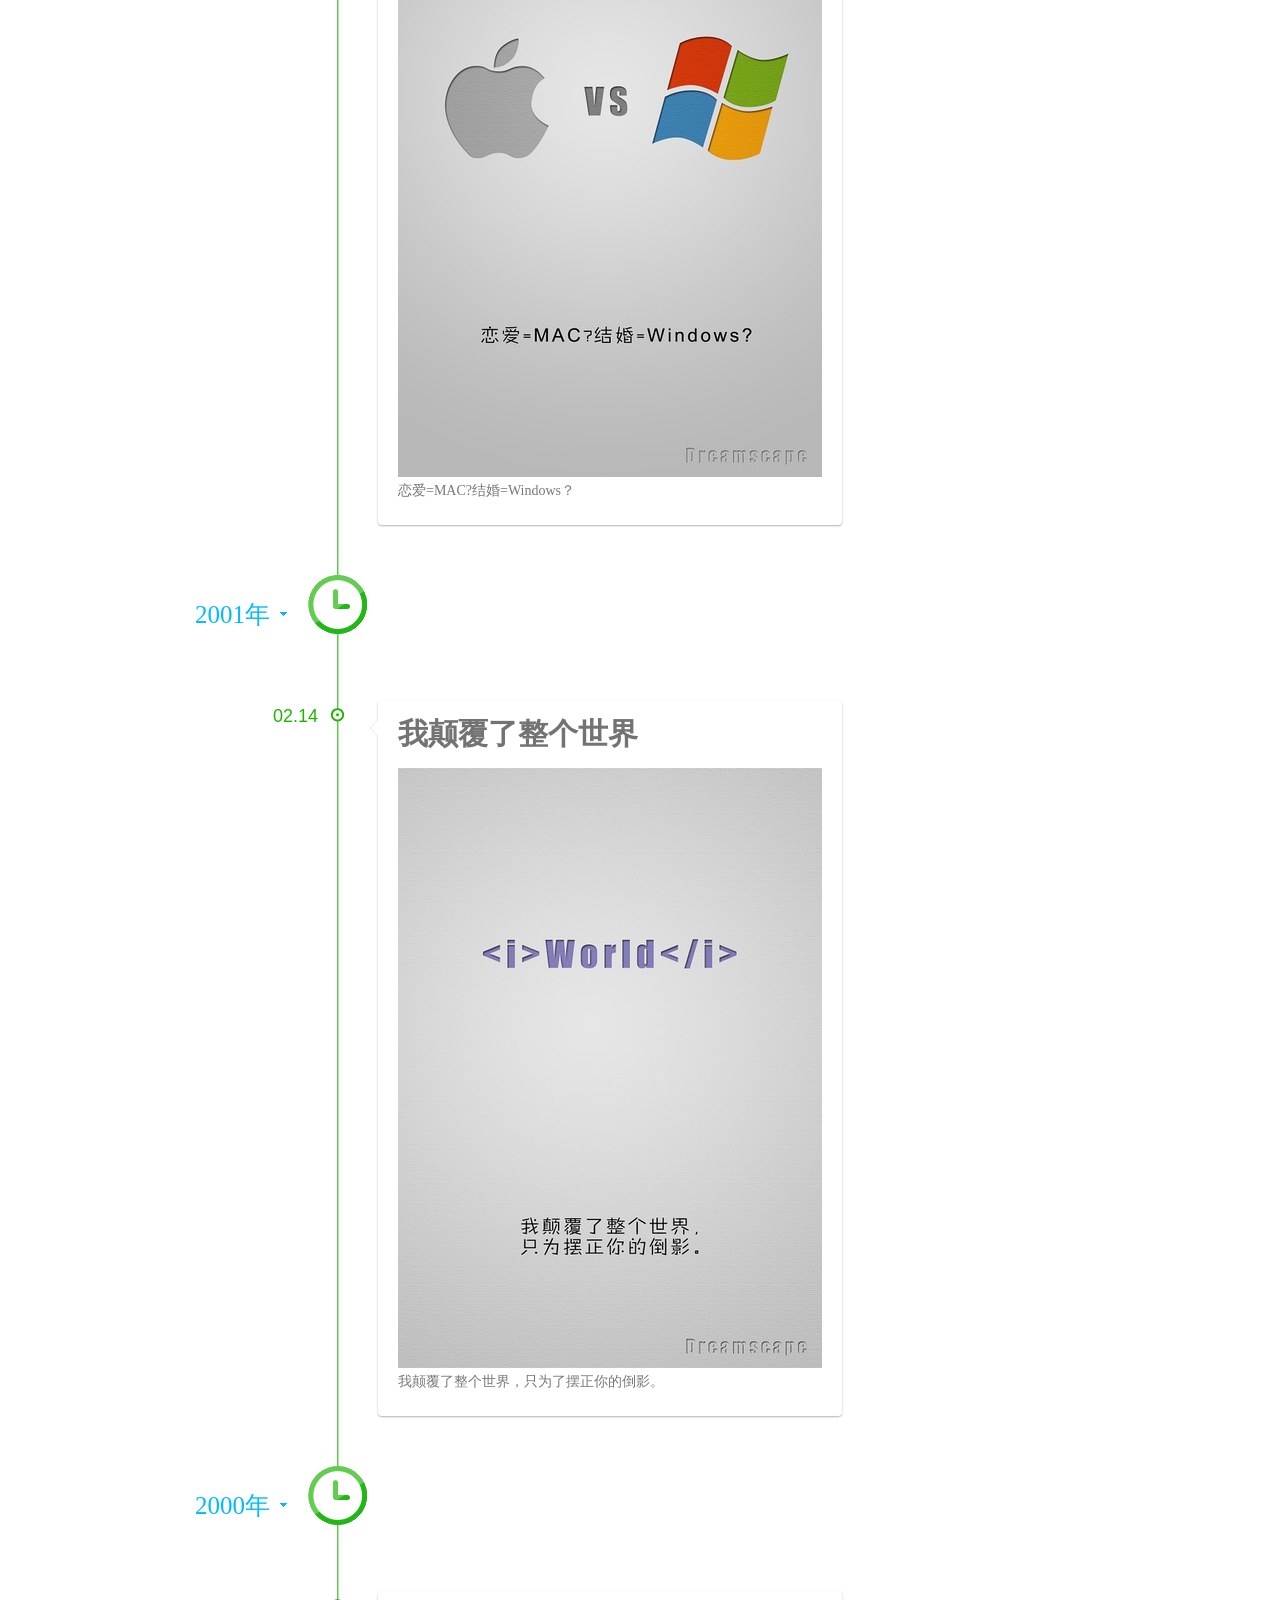
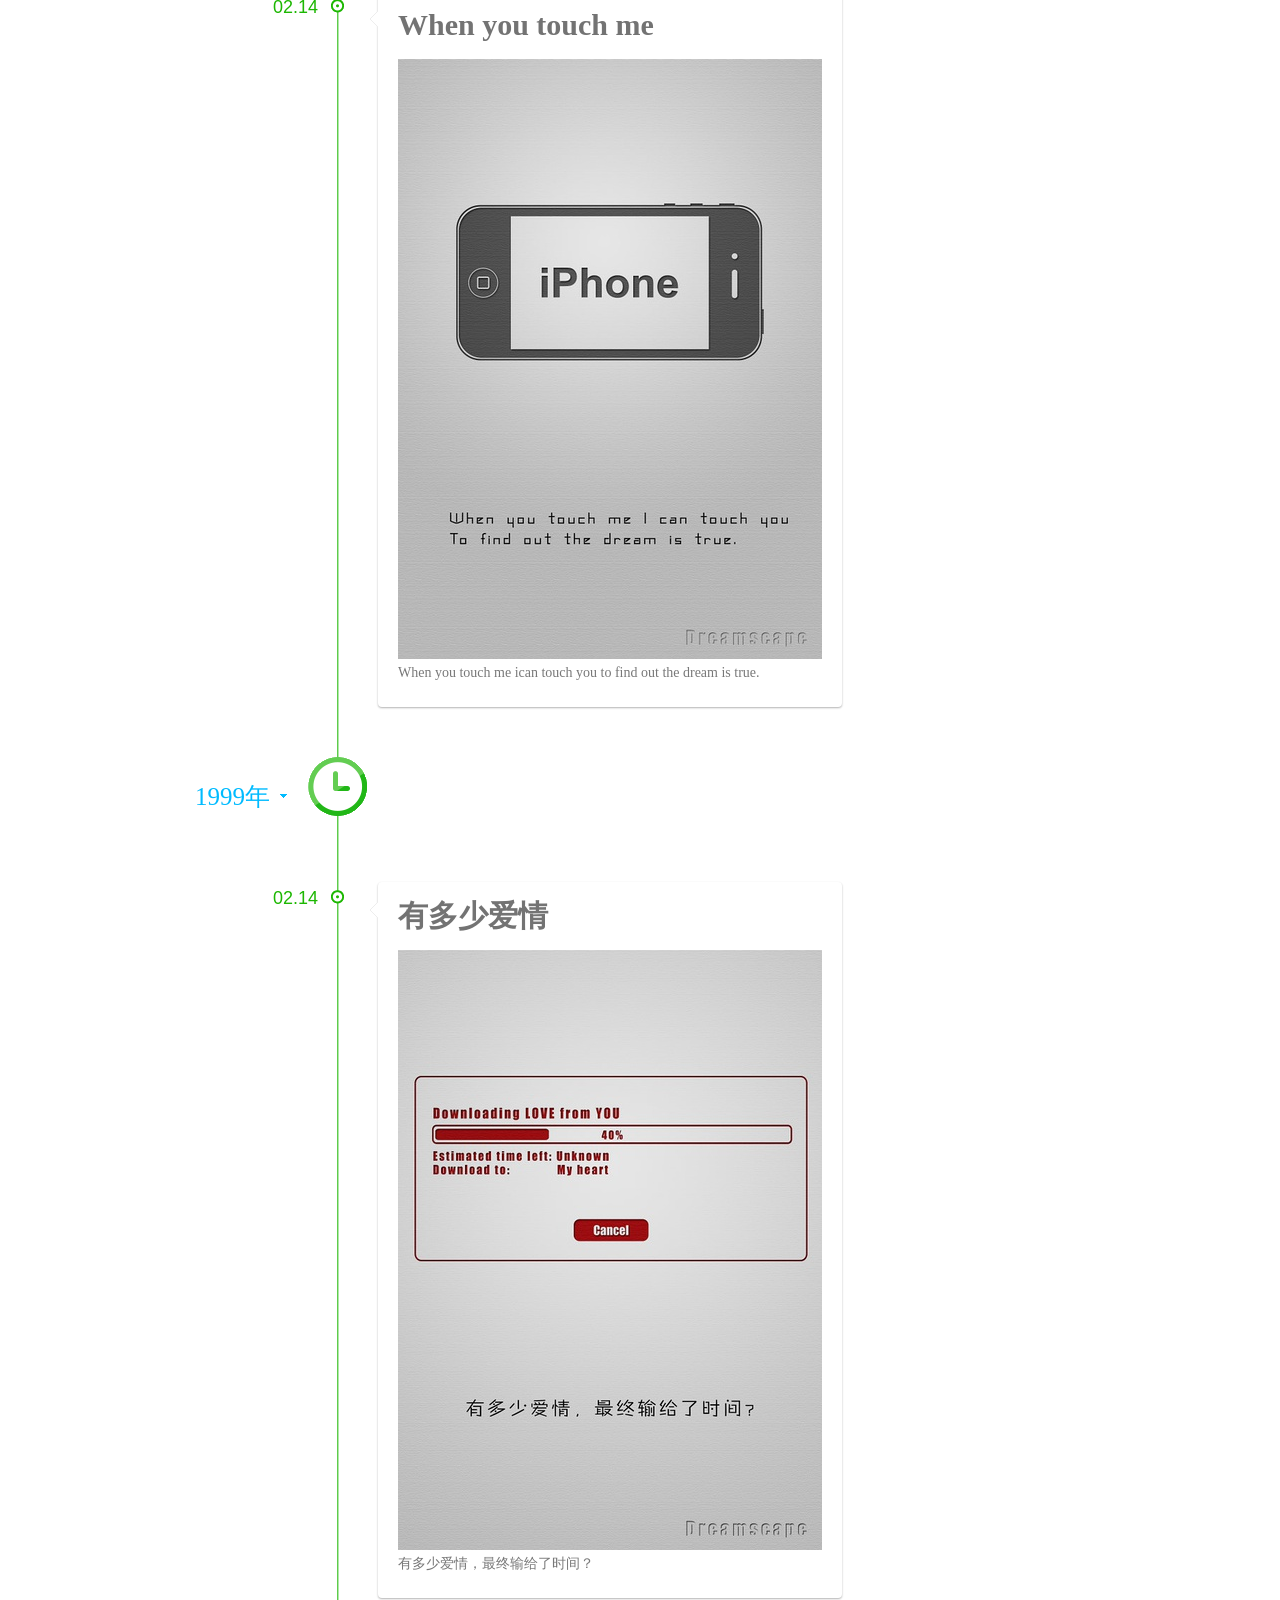
<file: love-7/index.html>
<!DOCTYPE html>
<html>
<head>
<meta charset="utf-8" />
<meta name="keywords" content="爱情时间轴" />
<meta name="description" content="爱情时间轴" />
<title>loveTimeline</title>
<link href="css/default.css" rel="stylesheet" />
<link href="css/history.css" rel="stylesheet" />
<script type="text/javascript" src="js/jquery.js"></script>
<script type="text/javascript" src="js/garden_dev.js"></script>
<script type="text/javascript" src="js/functions_dev.js"></script>
</head>
<body>
<!-- 代码 开始 -->
<div id="mainDiv">
		<div id="content" style="width: 1110px; height: 625px; margin-top: 57px; margin-left: 165px;">
			<div id="loveHeart">
				<canvas id="garden" width="670" height="625"></canvas>
				<div id="words">
					<div id="messages">
						We love so long
						<div id="elapseClock"><span class="digit">0</span> 年 <span class="digit">0</span> 月 <span class="digit">0</span> 天 <span class="digit">0</span> 时 <span class="digit">0</span> 分 <span class="digit">0</span> 秒</div>
					</div>
					<div id="loveu">
						Love in accumulation, any time!<br> 
						<div class="signature">——<a href="http://fanweiya.cn" target="_blank">范伟亚</a></div>
					</div>
				</div>
			</div>
		</div>
		
	</div>
	<script type="text/javascript">
		var offsetX = $("#loveHeart").width() / 2;
		var offsetY = $("#loveHeart").height() / 2 - 55;
		var displayMode = 1;
		var together = new Date();
		together.setFullYear(1993,1,21);
		together.setHours(13);
		together.setMinutes(14);
		together.setSeconds(1);
		together.setMilliseconds(99);
		
		$("#loveHeart").click(function(){
			displayMode *= -1;
			timeElapse(together, displayMode);
		});
		
		if (!document.createElement('canvas').getContext) {
			var msg = document.createElement("div");
			msg.id = "errorMsg";
			msg.innerHTML = "Your browser doesn't support HTML5!<br/>Recommend use Chrome 14+/IE 9+/Firefox 7+/Safari 4+"; 
			document.body.appendChild(msg);
			$("#code").css("display", "none")
			$("#copyright").css("position", "absolute");
			$("#copyright").css("bottom", "10px");
		    document.execCommand("stop");
		} else {
			setTimeout(function () {
				adjustWordsPosition();
				startHeartAnimation();
			}, 100);

			timeElapse(together, displayMode);
			setInterval(function () {
				timeElapse(together, displayMode);
			}, 500);

			adjustCodePosition();
			$("#code").typewriter();
		}
	</script>
<div class="head-warp">
  <div class="head">
        <div class="nav-box">
          <ul>
              <li class="cur" style="text-align:center; font-size:62px; font-family:'微软雅黑', '宋体';color:#fff">Love Memory</li>
          </ul>
        </div>
  </div>
</div>
<div class="main">
	<div class="history">
		<div class="history-date">
	      	<ul>
				<h2 class="first"><a href="#nogo">2015年</a></h2>
				<li class="green">
					<h3>02.14</h3>
					<dl>
						<dt>
							<div class="feed_arrow">
							</div>		
							<h4>
								那天
							</h4>	
							<div class="wrap">	
								<img src="photo/2010081111284911.jpg">
								<p>那天，I miss U…
								</p>
							</div>									 
						</dt>
					</dl>
				</li>									
			</ul>
	    </div><!-- .history-date --> 
	    <div class="history-date">
	      	<ul>
				<h2 class="first"><a href="#nogo">2014年</a></h2>
				<li class="green">
					<h3>02.14</h3>
					<dl>
						<dt>
							<div class="feed_arrow">
							</div>		
							<h4>
								爱
							</h4>	
							<div class="wrap">	
								<img src="photo/2010081111290653.jpg">
								<p>爱，能持续多久？
								</p>
							</div>									 
						</dt>
					</dl>
				</li>					
			</ul>
	    </div><!-- .history-date -->
	    <div class="history-date">
	      	<ul>
				<h2 class="first"><a href="#nogo">2013年</a></h2>
				<li class="green">
					<h3>02.14</h3>
					<dl>
						<dt>
							<div class="feed_arrow">
							</div>		
							<h4>
								从开始到结束
							</h4>	
							<div class="wrap">	
								<img src="photo/2010081111291720.jpg">
								<p>从开始到结束，需要多久？
								</p>
							</div>									 
						</dt>
					</dl>
				</li>					
			</ul>
	    </div><!-- .history-date -->
	    <div class="history-date">
	      	<ul>
				<h2 class="first"><a href="#nogo">2012年</a></h2>
				<li class="green">
					<h3>02.14</h3>
					<dl>
						<dt>
							<div class="feed_arrow">
							</div>		
							<h4>
								如果我带来的只是灾难
							</h4>	
							<div class="wrap">	
								<img src="photo/2010081111294255.jpg">
								<p>如果我带来的只是灾难，你是否依然有勇气陪我走完？
								</p>
							</div>									 
						</dt>
					</dl>
				</li>					
			</ul>
	    </div><!-- .history-date -->
	    <div class="history-date">
	      	<ul>
				<h2 class="first"><a href="#nogo">2011年</a></h2>
				<li class="green">
					<h3>02.14</h3>
					<dl>
						<dt>
							<div class="feed_arrow">
							</div>		
							<h4>
								能再给我一次机会么？
							</h4>	
							<div class="wrap">	
								<img src="photo/2010081111300780.jpg">
								<p>能再给我一次机会么？
								</p>
							</div>									 
						</dt>
					</dl>
				</li>					
			</ul>
	    </div><!-- .history-date -->
	    <div class="history-date">
	      	<ul>
				<h2 class="first"><a href="#nogo">2010年</a></h2>
				<li class="green">
					<h3>02.14</h3>
					<dl>
						<dt>
							<div class="feed_arrow">
							</div>		
							<h4>
								因为你
							</h4>	
							<div class="wrap">	
								<img src="photo/2010081111303050.jpg">
								<p>因为你，我的世界才精彩。
								</p>
							</div>									 
						</dt>
					</dl>
				</li>					
			</ul>
	    </div><!-- .history-date -->
	    <div class="history-date">
	      	<ul>
				<h2 class="first"><a href="#nogo">2009年</a></h2>
				<li class="green">
					<h3>02.14</h3>
					<dl>
						<dt>
							<div class="feed_arrow">
							</div>		
							<h4>
								我何时才能够得到你的回应？
							</h4>	
							<div class="wrap">	
								<img src="photo/2010081111310414.jpg">
								<p>我何时才能够得到你的回应？
								</p>
							</div>									 
						</dt>
					</dl>
				</li>					
			</ul>
	    </div><!-- .history-date -->
	    <div class="history-date">
	      	<ul>
				<h2 class="first"><a href="#nogo">2008年</a></h2>
				<li class="green">
					<h3>02.14</h3>
					<dl>
						<dt>
							<div class="feed_arrow">
							</div>		
							<h4>
								只为搜索你的身影…
							</h4>	
							<div class="wrap">	
								<img src="photo/2010081111312754.jpg">
								<p>只为搜索你的身影…
								</p>
							</div>									 
						</dt>
					</dl>
				</li>					
			</ul>
	    </div><!-- .history-date -->
	    <div class="history-date">
	      	<ul>
				<h2 class="first"><a href="#nogo">2007年</a></h2>
				<li class="green">
					<h3>02.14</h3>
					<dl>
						<dt>
							<div class="feed_arrow">
							</div>		
							<h4>
								爱
							</h4>	
							<div class="wrap">	
								<img src="photo/2010081111315293.jpg">
								<p>爱，让她安静的离开…
								</p>
							</div>									 
						</dt>
					</dl>
				</li>					
			</ul>
	    </div><!-- .history-date -->
	    <div class="history-date">
	      	<ul>
				<h2 class="first"><a href="#nogo">2006年</a></h2>
				<li class="green">
					<h3>02.14</h3>
					<dl>
						<dt>
							<div class="feed_arrow">
							</div>		
							<h4>
								只是因为你
							</h4>	
							<div class="wrap">	
								<img src="photo/2010081111321393.jpg">
								<p>让自己变完美，只是因为你。
								</p>
							</div>									 
						</dt>
					</dl>
				</li>					
			</ul>
	    </div><!-- .history-date -->
	    <div class="history-date">
	      	<ul>
				<h2 class="first"><a href="#nogo">2005年</a></h2>
				<li class="green">
					<h3>02.14</h3>
					<dl>
						<dt>
							<div class="feed_arrow">
							</div>		
							<h4>
								删除记忆
							</h4>	
							<div class="wrap">	
								<img src="photo/2010081111324592.jpg">
								<p>删除记忆？可是，我没有勇气…
								</p>
							</div>									 
						</dt>
					</dl>
				</li>					
			</ul>
	    </div><!-- .history-date -->
	    <div class="history-date">
	      	<ul>
				<h2 class="first"><a href="#nogo">2004年</a></h2>
				<li class="green">
					<h3>02.14</h3>
					<dl>
						<dt>
							<div class="feed_arrow">
							</div>		
							<h4>
								该如何控制自己才能够不去想你？
							</h4>	
							<div class="wrap">	
								<img src="photo/2010081111332023.jpg">
								<p>该如何控制自己才能够不去想你？
								</p>
							</div>									 
						</dt>
					</dl>
				</li>					
			</ul>
	    </div><!-- .history-date -->
	    <div class="history-date">
	      	<ul>
				<h2 class="first"><a href="#nogo">2003年</a></h2>
				<li class="green">
					<h3>02.14</h3>
					<dl>
						<dt>
							<div class="feed_arrow">
							</div>		
							<h4>
								我为你创造了世界
							</h4>	
							<div class="wrap">	
								<img src="photo/2010081111335342.jpg">
								<p>我为你创造了世界，但你依然沉睡在你仅有的梦中…
								</p>
							</div>									 
						</dt>
					</dl>
				</li>					
			</ul>
	    </div><!-- .history-date -->
	    <div class="history-date">
	      	<ul>
				<h2 class="first"><a href="#nogo">2002年</a></h2>
				<li class="green">
					<h3>02.14</h3>
					<dl>
						<dt>
							<div class="feed_arrow">
							</div>		
							<h4>
								恋爱.结婚
							</h4>	
							<div class="wrap">	
								<img src="photo/2010081111342227.jpg">
								<p>恋爱=MAC?结婚=Windows？
								</p>
							</div>									 
						</dt>
					</dl>
				</li>					
			</ul>
	    </div><!-- .history-date -->
	    <div class="history-date">
	      	<ul>
				<h2 class="first"><a href="#nogo">2001年</a></h2>
				<li class="green">
					<h3>02.14</h3>
					<dl>
						<dt>
							<div class="feed_arrow">
							</div>		
							<h4>
								我颠覆了整个世界
							</h4>	
							<div class="wrap">	
								<img src="photo/2010081111344385.jpg">
								<p>我颠覆了整个世界，只为了摆正你的倒影。
								</p>
							</div>									 
						</dt>
					</dl>
				</li>					
			</ul>
	    </div><!-- .history-date -->
	    <div class="history-date">
	      	<ul>
				<h2 class="first"><a href="#nogo">2000年</a></h2>
				<li class="green">
					<h3>02.14</h3>
					<dl>
						<dt>
							<div class="feed_arrow">
							</div>		
							<h4>
								When you touch me
							</h4>	
							<div class="wrap">	
								<img src="photo/2010081111351442.jpg">
								<p>When you touch me ican touch you to find out the dream is true.
								</p>
							</div>									 
						</dt>
					</dl>
				</li>					
			</ul>
	    </div><!-- .history-date -->
	    <div class="history-date">
	      	<ul>
				<h2 class="first"><a href="#nogo">1999年</a></h2>
				<li class="green">
					<h3>02.14</h3>
					<dl>
						<dt>
							<div class="feed_arrow">
							</div>		
							<h4>
								有多少爱情
							</h4>	
							<div class="wrap">	
								<img src="photo/2010081111353425.jpg">
								<p>有多少爱情，最终输给了时间？
								</p>
							</div>									 
						</dt>
					</dl>
				</li>					
			</ul>
	    </div><!-- .history-date -->
	    <div class="history-date">
	      	<ul>
				<h2 class="first"><a href="#nogo">1998年</a></h2>
				<li class="green">
					<h3>02.14</h3>
					<dl>
						<dt>
							<div class="feed_arrow">
							</div>		
							<h4>
								你听得到么？
							</h4>	
							<div class="wrap">	
								<img src="photo/2010081111355040.jpg">
								<p>大声喊，我爱你！你听得到么？
								</p>
							</div>									 
						</dt>
					</dl>
				</li>					
			</ul>
	    </div><!-- .history-date -->
	    <div class="history-date">
	      	<ul>
				<h2 class="first"><a href="#nogo">1997年</a></h2>
				<li class="green">
					<h3>02.14</h3>
					<dl>
						<dt>
							<div class="feed_arrow">
							</div>		
							<h4>
								I want be u.
							</h4>	
							<div class="wrap">	
								<img src="photo/2010081111361028.jpg">
								<p>I want be u.
								</p>
							</div>									 
						</dt>
					</dl>
				</li>					
			</ul>
	    </div><!-- .history-date -->
	    <div class="history-date">
	      	<ul>
				<h2 class="first"><a href="#nogo">1996年</a></h2>
				<li class="green">
					<h3>02.14</h3>
					<dl>
						<dt>
							<div class="feed_arrow">
							</div>		
							<h4>
								如果我一无所有
							</h4>	
							<div class="wrap">	
								<img src="photo/2010081111363186.jpg">
								<p>如果我一无所有，你还会喜欢我么？
								</p>
							</div>									 
						</dt>
					</dl>
				</li>					
			</ul>
	    </div><!-- .history-date -->
	    <div class="history-date">
	      	<ul>
				<h2 class="first"><a href="#nogo">1995年</a></h2>
				<li class="green">
					<h3>02.14</h3>
					<dl>
						<dt>
							<div class="feed_arrow">
							</div>		
							<h4>
								结束？
							</h4>	
							<div class="wrap">	
								<img src="photo/2010081111364871.jpg">
								<p>结束？还是..重新开始？
								</p>
							</div>									 
						</dt>
					</dl>
				</li>					
			</ul>
	    </div><!-- .history-date -->
	    <div class="history-date">
	      	<ul>
				<h2 class="first"><a href="#nogo">1994年</a></h2>
				<li class="green">
					<h3>02.14</h3>
					<dl>
						<dt>
							<div class="feed_arrow">
							</div>		
							<h4>
								你听得到么？
							</h4>	
							<div class="wrap">	
								<img src="photo/2010081111355040.jpg">
								<p>大声喊，我爱你！你听得到么？
								</p>
							</div>									 
						</dt>
					</dl>
				</li>					
			</ul>
	    </div><!-- .history-date -->
	    <div class="history-date">
	      	<ul>
				<h2 class="first"><a href="#nogo">1993年</a></h2>
				<li class="green">
					<h3>02.14</h3>
					<dl>
						<dt>
							<div class="feed_arrow">
							</div>		
							<h4>
								你听得到么？
							</h4>	
							<div class="wrap">	
								<img src="photo/2010081111355040.jpg">
								<p>大声喊，我爱你！你听得到么？
								</p>
							</div>									 
						</dt>
					</dl>
				</li>					
			</ul>
	    </div><!-- .history-date -->
    </div>		
</div>

<script src="js/jquery.js"></script> 
<script src="js/main.js"></script>
<!-- 代码 结束 -->
<div id="copyright">
	&copy; 2014 <a href="http://fanweiya.cn" target="_blank">范伟亚</a>
</div>            
</body>
</html>
</file>
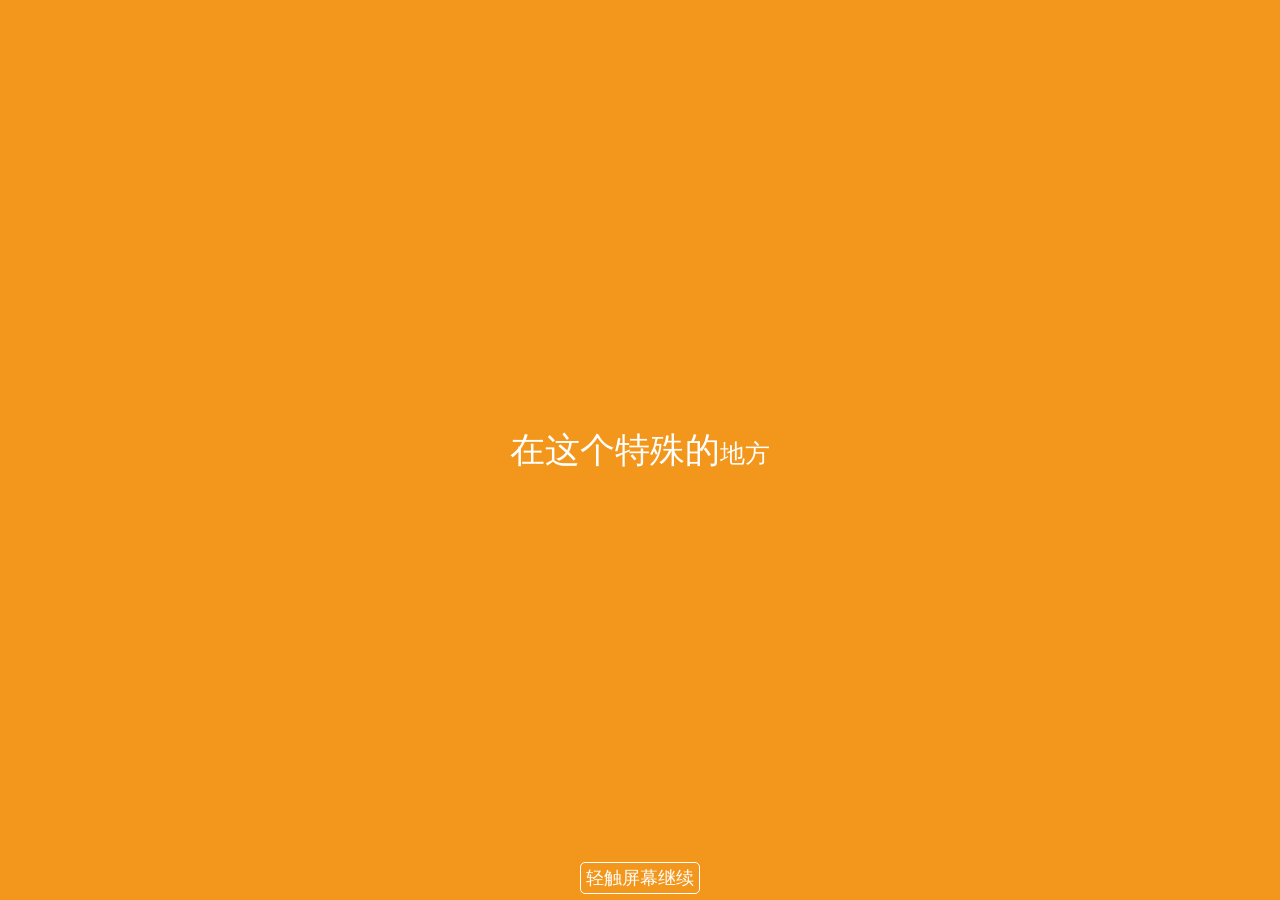
<file: love-11/index1.html>
<!DOCTYPE html>
<html><head><meta http-equiv="Content-Type" content="text/html; charset=UTF-8">

<meta name="viewport" content="width=device-width,user-scalable=no">
<!--嘿嘿，禁止缩放-->
<link rel="apple-touch-icon-precomposed" href="./jscss/1.png">
<meta name="format-detection" content="telephone=no">
<title>我喜欢你</title>
<style type="text/css">
body {
	text-align: center;
	margin: 0px;
	padding: 0px;
	font-size: 25px;
	color: #FFF;
	font-family: "微软雅黑";
	background: #f3961c;
}

div {
	text-align: left;
}

.tittle {
	width: 100%;
	background: #f3961c;
	top: 0px;
	height: 100%;
	z-index: 0;
	position: absolute;
	position: fixed !important;
	display: none;
	cursor: default;
}

.big {
	font-family: "微软雅黑";
	color: #FFF;
	font-size: 35px;
}

.tishi {
	position: absolute;
	position: fixed !important;
	z-index: 99;
	bottom: 10px;
	width: 100%;
	text-align: center;
}

.tishiContent {
	border: 1px solid #FFF;
	font-size: 18px;
	padding: 5px;
	cursor: pointer;
	border-radius: 5px;
}
</style>
<script type="text/javascript" src="./jscss/jquery.min.js"></script>
<script>
// if(localStorage["index"]=="1"){
// 	window.location="index2.html";
// }

$(document).ready(function(e) {
	$(document).scrollTop(300); /*移动滚动条到最下方*/
	timer=setInterval("$.change()",6000);
	t=1;
	$("#t-"+t).fadeIn();
	
	$(document).click(
	function(){
		/*如果用户点击了，就取消自动播放*/
		clearInterval(timer);
		$.change();
		}
	);
	
	/*切换*/
	$.change=function(){
		t++;
		if(t<=$(".tittle").length){
		$(".tittle").slideUp(1500).fadeOut();
		$("#t-"+t).slideDown(1500).fadeIn();
		}else{
			localStorage["index"]="1";
			window.location="index2.html";
			}
		}
});
</script>

</head>

<body>
	<center>
		<div class="tittle" id="t-1" style="display: none;">
			<table width="100%" border="0" height="100%">
				<tbody><tr>
					<td align="center"> <span class="big">表白系统</span>正在初始化</td>
				</tr>
			</tbody></table>
		</div>

		<div class="tittle" id="t-2" style="display: block;">
			<table width="100%" border="0" height="100%">
				<tbody><tr>
					<td align="center"><span class="big">在这个特殊的</span>地方</td>
				</tr>
			</tbody></table>
		</div>

		<div class="tittle" id="t-3" style="">
			<table width="100%" border="0" height="100%">
				<tbody><tr>
					<td align="center">我想对<span class="big">某人说</span></td>
				</tr>
			</tbody></table>
		</div>
	</center>

	<div class="tittle" id="t-4" style="">
		<table width="100%" border="0" height="100%">
			<tbody><tr>
				<td align="center"><br><span其实我 class="big">暗恋你很久了</span其实我></td>
			</tr>
		</tbody></table>
	</div>

	<div class="tittle" id="t-5" style="">
		<table width="100%" border="0" height="100%">
			<tbody><tr>
				<td align="center"><br>下面是我对你的<span class="big">表白内容</span></td>
			</tr>
		</tbody></table>
	</div>
	
	<div align="center" class="tishi">
		<span class="tishiContent">轻触屏幕继续</span>
	</div>



</body></html>
</file>
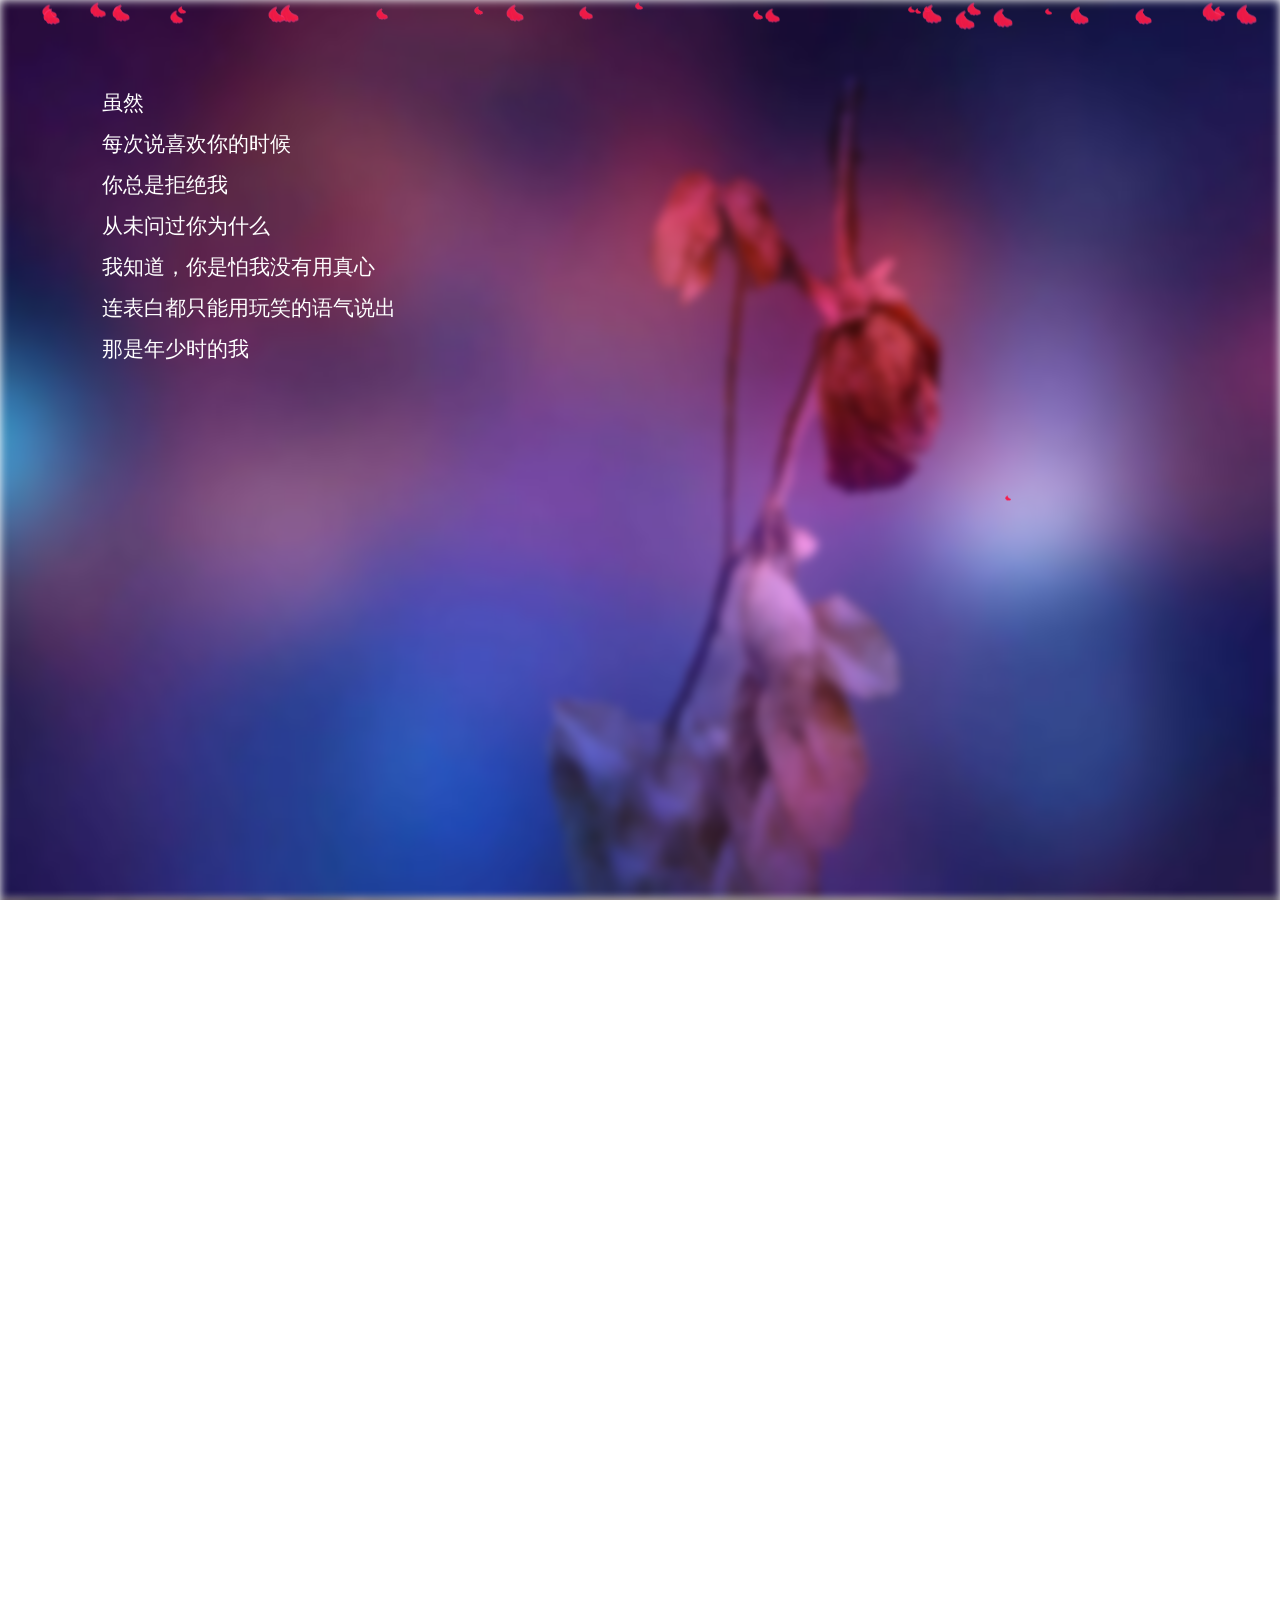
<file: love-2/love.html>
<!DOCTYPE html>
<html lang="zh-CN">
	<head>
		<meta charset="utf-8">
		<title>ILoveYou</title>
		<link rel="stylesheet" href="css/fullPage-2.5.2/jquery.fullPage.css" />
		<link rel="stylesheet" href="css/Snowfall-1.7/styles.css"></script>
		<script src="js/jquery-2.1.3/jquery-2.1.3.min.js" ></script>
		<script src="js/fullPage-2.5.2/jquery.fullPage.min.js"></script>
		<script src="js/Snowfall-1.7/snowfall.min.jquery.js"></script>
		<script src="js/fullPage-2.5.2/jquery.easings.min.js"></script>
		<!--全屏滚动效果-->
		<script>
			$(document).ready(function() {
				$('#fullpage').fullpage({
					scrollingSpeed: 400,

					afterRender: function(){
							$(document).snowfall('clear');
					        $(document).snowfall({
					            image: "image/huaban.png",
					            flakeCount:30,
					            minSize: 5,
					            maxSize: 22
					        });
					},

					afterLoad: function(anchorLink, index){
						if(index == 1){
							$(document).snowfall('clear');
					        $(document).snowfall({
					            image: "image/huaban.png",
					            flakeCount:30,
					            minSize: 5,
					            maxSize: 22
					        });
						}
						if(index == 2){
							$(document).snowfall('clear');
							$(document).snowfall({
								image: "image/flake.png",
								flakeCount: 30,
								minSize: 5,
								maxSize: 22
							});
							
							$('.sec2').find('div.words').delay(500).animate({
									left: '+=500px'
								}, 1500);
						}
						if(index == 4){		// 心形
							$(document).snowfall('clear');
					        $(document).snowfall({
					            image: "image/huaban.png",
					            flakeCount:30,
					            minSize: 5,
					            maxSize: 22
					        });
						}
					}
				});
			});
		</script>


		<!--内部元素样式-->
		<style>
			.words {
				position: absolute;
				left: 0;
				top: 8%;
				width: 100%;
				padding-left: 8%;
				padding-right: 8%;
				line-height: 20px;
				font-size: 21px;
				color: #FFF;
			}

			.words .left{
				left: 500px;
			}
			.words .right{
				right: 100px;
			}
			.words .bottom{
				bottom: 100px;
			}
			.words .black{
				color: #000000;
			}


			.fuzzy {
				-moz-filter: blur(5px);
		    	-webkit-filter: blur(5px);
		        -o-filter: blur(5px);
		        -ms-filter: blur(5px);
		        filter: blur(5px)
			}

			.down {
			    position: absolute;
			    bottom: 10px;
			    left: 50%;
			    width: 30px;
			    margin-left: -15px;
			    height: 26px;
			    -webkit-animation: opa_btm 1.5s ease-in-out;
			    animation: opa_btm 1.5s ease-in-out
			}
			.down samp {
			    display: inline-block;
			    width: 30px;
			    height: 26px;
			    -moz-animation: start 1.5s infinite ease-in-out;
			    -webkit-animation: start 1.5s infinite ease-in-out;
			    -o-animation: start 1.5s infinite ease-in-out;
			    -ms-animation: start 1.5s infinite ease-in-out;
			    animation: start 1.5s  infinite ease-in-out;
			    background: url(http://p3.ucai.cn/static//i3/special/c2/down.gif)center no-repeat
			}

			@-webkit-keyframes opa_btm{
				0%, 25%{
					opacity: 0;
					-webkit-transform: translate(0, 20px);
				}
			}
			@keyframes opa_btm{
				0%, 25%{
					opacity: 0;
					transform: translate(0, 20px);
				}
			}
			@-webkit-keyframes start {
				0%, 30%{
					opacity: 0;
					-webkit-transform: rotate(180deg) trnaslate(0, -10px)
				}
				60%{
					opacity: 1;
					-webkit-transform: rotate(180deg) translate(0, 0)
				}
				100%{
					opacity: 0;
					-webkit-transform: rotate(180deg) translate(0, 5px);
				}
			}
			@keyframes start{
				0%, 30%{
					opacity: 0;
					transform: rotate(180deg) translate(0, -10px)
				}
				60%{
					opacity: 1;
					transform: rotate(180deg) translate(0, 0)
				}
				100%{
					opacity: 0;
					transform: rotate(180deg) translate(0, 5px)
				}
			}

			img {
				position: absolute;
				left: 0;
				top: 0;
				width: 100%;
				height: 100%;
				vertical-align: middle;
			}
		</style>
	</head>

	<body>
		<audio src="music/beautiful.mp3" autoplay="autoplay"></audio>
		<div id="fullpage">
			<div class="section sec1">
				<img class="fuzzy" src="image/meigui.jpg"/>
				<div class="words">
					<p>虽然</p>
					<p>每次说喜欢你的时候</p>
					<p>你总是拒绝我</p>
					<p>从未问过你为什么</p>
					<p>我知道，你是怕我没有用真心</p>
					<p>连表白都只能用玩笑的语气说出</p>
					<p>那是年少时的我</P>
				</div>
				<div class="down"><samp></samp></div>
			</div>
			<div class="section sec2">
				<img class="fuzzy" src="image/maidou.jpg"/>
				<div class="words">
					<p>每次和你聊天</p>
					<p>我都不知所措</p>
					<p>在喜欢的人面前</p>
					<p>我总是有点木讷</p>
				</div>
				<div class="down"><samp></samp></div>
			</div>
			<div class="section">
				<img class="" src="image/mao.jpg"/>
				<div class="words">
					<p>有人说</p>
					<p>我是彻底的宅</p>
					<p>其实</p>
					<p>我是在用所有的时间</p>
					<p>去做一个改变世界的梦</p>
					<p>而我的世界</p>
					<p>不过就是你的心</p>
				</div>
				<div class="down"><samp></samp></div>
			</div>
			<div class="section">
				<img  src="image/xin.jpg" />
				<div class="words">
					<div class="black">
						<p>虽然我现在</p>
						<p>没车，没房</p>
						<p>虽然我...</p>
						<p>确实很矮</p>
						<p>可我有一颗爱你的心</p>
						<p>以后，请让我继续为你努力</p>
					</div>
				</div>
				<div class="down"><samp></samp></div>
			</div>
			<div class="section">
				<img class="fuzzy" src="image/lufei1.jpg" />
				<div class="words">
					<p>我在等那么一天</p>
					<p>等我足够优秀</p>
					<p>足够勇敢的时候</p>
					<p>坚定地站在你面前</p>
					<p>那是你从未见过的我</p>>
				</div>
				<div class="down"><samp></samp></div>
			</div>
			<div class="section">
				<img class="fuzzy" src="image/yejing.jpg" />
				<div class="words">
					<p>一直希望</p>
					<p>能有一个人陪着我</p>
					<p>陪我逛街 陪我吃饭</p>
					<p>陪我看电影 陪我过每一个情人节、刷卡节</p>
					<p>陪我走过每一段时光</p>
				</div>
				<div class="down"><samp></samp></div>
			</div>
			<div class="section">
				<img class="fuzzy" src="image/hangzhou.jpg" />
				<div class="words">
					<p>明年</p>
					<p>我想去你在的城市</p>
					<p>去看看这些年你一个人欣赏过的风景</p>
					<p>去走走这些年你一个人散步过的街道</p>
					<p>去吃吃这些年你一个人品尝过的美食</p>
				</div>
				<div class="down"><samp></samp></div>
			</div>
			<div class="section">
				<img class="fuzzy" src="image/jiewen.jpg" />
				<div class="words">
					<p>终有一天</p>
					<p>我会成为一个配得上你的男人</p>
					<p>这句话</p>
					<p>我只对你一个人说过</p>
				</div>
				<div class="down"><samp></samp></div>
			</div>
			<div class="section">
				<img class="fuzzy" src="image/xingkong.jpg" />
				<div class="words">
					<p>虽然我知道</p>
					<p>你可能还是会笑着拒绝我</p>
					<p>但是今年，以后</p>
					<p>我都不会再怯弱了</p>
					<p>未来的路，让我陪你，可好</p>
				</div>
				<div class="down"><samp></samp></div>
			</div>
		</div>
	</body>
</html>
</file>
<file: love-4/css/default.css>
body {
	margin: 0;
	padding: 0;
	background: #FFFFEE;
	font-size: 12px;
	overflow: auto;
}

#mainDiv{
	width: 100%;
	height: 100%;
}

#loveHeart {
	float: left;
	width:670px;
	height:625px;
}

#garden {
	width: 100%;
	height: 100%;
}

#elapseClock {
	text-align: right;
	font-size: 18px;
	margin-top: 10px;
	margin-bottom: 10px;
}

#words {
	font-family: "sans-serif";
	width: 500px;
	font-size: 24px;
	color:#666;
}

#messages{
	display: none;
}

#elapseClock .digit{
	font-family: "digit";
	font-size: 36px;
}

#loveu{
	padding: 5px;
	font-size: 22px;
	margin-top: 80px;
	margin-right: 120px;
	text-align: right;
	display: none;
}

#loveu .signature{
	margin-top: 10px;
	font-size: 20px;
	font-style: italic;
}

#clickSound{
	display:none;
}

#code {
	float: left;
	width: 440px;
	height: 400px;
	color: #333;
	font-family: "Consolas", "Monaco", "Bitstream Vera Sans Mono", "Courier New", "sans-serif";
	font-size: 15px;
}

#code .string{
	color: #2a36ff;
}

#code .keyword{
	color: #7f0055;
	font-weight:bold;
}

#code .placeholder{
	margin-left:15px;
}

#code .space{
	margin-left:7px;
}

#code .comments{
	color: #3f7f5f;
}

#code .title {
    text-align: center;
    color: red;
    font-size: 24px;
}

#copyright{
	margin-top: 10px;
	text-align: center;
	width:100%;
	color:#666;
}

#errorMsg{
	width: 100%;
	text-align: center;
	font-size: 24px;
	position: absolute;
	top: 100px;
	left:0px;
}

#copyright a{
	color:#666;
}
</file>
<file: love-7/css/default.css>
body{margin:0;padding:0;background:#ffe;font-size:12px;overflow:auto}#mainDiv{width:100%;height:100%}#loveHeart{float:left;width:670px;height:625px}#garden{width:100%;height:100%}#elapseClock{text-align:right;font-size:18px;margin-top:10px;margin-bottom:10px}#words{font-family:"sans-serif";width:505px;font-size:24px;color:#fff}#messages{display:none}#elapseClock .digit{font-family:"digit";font-size:36px}#loveu{padding:5px;font-size:22px;margin-top:80px;text-align:center;display:none}#loveu .signature{margin-top:10px;font-size:20px;font-style:italic}#code{float:left;width:440px;height:400px;color:#333;font-family:"Consolas","Monaco","Bitstream Vera Sans Mono","Courier New","sans-serif";font-size:12px}#code .string{color:#2a36ff}#code .keyword{color:#7f0055;font-weight:bold}#code .placeholder{margin-left:15px}#code .space{margin-left:7px}#code .comments{color:#3f7f5f}#copyright{margin-top:10px;text-align:center;width:100%;color:#666}#errorMsg{width:100%;text-align:center;font-size:24px;position:absolute;top:100px;left:0}#copyright a{color:#666}
</file>
<file: love-7/css/history.css>
body, p, form, input, textarea, ul, li, h1, h2, h3, h4, dl, dt, dd, table, td, th {
    margin: 0;
    padding: 0;
}
table, td, th {
    border-collapse: collapse;
}
ul, li {
    list-style: none;
}
h1, h2, h3, h4 {
    font-size: 100%;
}
img, input, textarea {
    vertical-align: middle;
    border: 0;
}
a {
    text-decoration: none;
    color: #787878;
    outline: none;
}
a:hover {
    text-decoration: underline;
}
body {
    background: url(../images/test.jpg) no-repeat fixed 50% 0;
    font: 12px/1.5 "微软雅黑", "tahoma", Verdana, Geneva, sans-serif;
    color: #666;
    position: relative;
}
.clearfix:after {
    content: " ";
    display: block;
    height: 0;
    clear: both;
    visibility: hidden;
}
.clearfix {
    zoom: 1;
}
.fl {
    float: left;
}
.fr {
    float: right;
}
/*.public*/
.main {
    margin: 0 auto;
    width: 980px;
}
a {
    blr: expression(this.onFocus=this.blur())
}/*针对 IE*/
a {
    outline: none;
}/*针对firefox等*/

.main {
    padding: 45px 0;
    min-height: 720px;
}
/*history*/
.history {
    background: url(../images/line04.gif) repeat-y 187px 0;
    position: relative;
}
.history-date h2 {
    background: url(../images/time.png) no-repeat 158px 0;
    height: 59px;
    font-size: 25px;
    font-family: 微软雅黑;
    font-weight: normal;
    padding-left: 45px;
    margin-bottom: 74px;
}
.history-date h2.first {
    position: absolute;
    left: 0;
    top: 0;
    width: 935px;
    z-index: 99;
}
.history-date h2 a {
    color: #00bbff;
    display: inline-block;
    *display: inline;
    zoom: 1;
    background: url(../images/status.png) no-repeat right 50%;
    padding-right: 17px;
    margin: 21px 97px 0 0;
}
.history-date h2 a:hover {
    text-decoration: none;
}
.history-date h2 img {
    vertical-align: -5px;
}
.history-date h2.date02 {
    background: none;
}
.history-date ul {
}
.history-date ul li {
    background: url(../images/point.png) no-repeat 181px 0;
    padding-bottom: 50px;
    zoom: 1;
}
.history-date ul li.last {
    padding-bottom: 0;
}
.history-date ul li:after {
    content: " ";
    display: block;
    height: 0;
    clear: both;
    visibility: hidden;
}
.history-date ul li h3 {
    float: left;
    width: 168px;
    text-align: right;
    padding-right: 19px;
    color: #c3c3c3;
    font: normal 18px/16px Arial;
}
.history-date ul li h3 span {
    display: block;
    color: #d0d0d0;
    font-size: 12px;
}
.history-date ul li dl {
    float: left;
    padding-left: 41px;
    margin-top: -5px;
    font-family: 微软雅黑;
}

.history-date ul li dl dt {
    position:relative;
    padding: 20px;
    border-radius: 4px;
    background: #fff;
    font: 20px/22px 微软雅黑;
    color: #737373;
    box-shadow: 0 1px 2px rgba(0,0,0,.3);
    -moz-transition: box-shadow .5s;
    -webkit-transition: box-shadow .5s;
    transition: box-shadow .5s;
}
.history-date ul li dl dt h4{
    margin-bottom:20px;
}
.history-date ul li dl dt img{
    max-width:100%;
}
.history-date ul li dl dt p{
    color: #787878;
    font-size: 14px;
    white-space: pre-line;
}
.feed_arrow {
    width:8px;
    height:16px;
    position: absolute;
    z-index: 5;
    top: 20px;
    left: -8px;
    background:url(../images/test1.png);
}
.wrap{
    max-width:650px; 
}
.history-date ul li dl dt span {
    display: block;
    color: #787878;
    font-size: 14px;
}
.history-date ul li.green h3 {
    color: #1db702;
}
.history-date ul li.green h3 span {
    color: #a8dda3;
}
.history-date ul li.green dl {
    margin-top: -8px;
}
.history-date ul li.green dl dt {
    font-size: 30px;
    line-height: 28px;
}
.history-date ul li.green dl dt a {/*background:url(../images/icon09.gif) no-repeat 0 0; width:19px; height:16px;*/
    display: inline-block;
    *display: inline;
    zoom: 1;
    overflow: hidden;
    vertical-align: middle;
    margin-left: 12px;
}
.history-date ul li.green dl dd {
    padding-top: 20px;
    display: none;
}
.history-date ul li.green dl dd img {
    float: left;
}
.history-date ul li.green dl dd p {
    overflow: hidden;
    zoom: 1;
    line-height: 21px;
    color: #787878;
}

.history-date h2.first .more-history {
    font-size: 16px;
    background: transparent;
    margin-left: 30px;
}
.history-date h2.first .more-history:hover {
    text-decoration: underline;
}

*body .history-date ul li dl dt {
    _font-size: 12px !important;
    _font-weight: bold;
}
*body .history-date ul li dl dt span {
    _font-weight: normal !important;
}
*body .history-date ul li.green dl dt a {
    _background: transparent !important;
    *background: transparent !important;
    *font-size: 12px !important;
    _font-weight: normal !important;
}
</file>
<file: love-2/css/Snowfall-1.7/styles.css>
html,body{padding:0; margin:0;}
.darkBg{background:#2d0f0f url(images/smashing.jpg) top center;background-repeat:no-repeat;}
.lightBg{background : url(images/snow.jpg) #b1dde0 top center no-repeat;}
.collectonme{margin:120px auto; background: red; width:50%; text-align:center; font-size:1.2em; color:#fff;}
</file>
